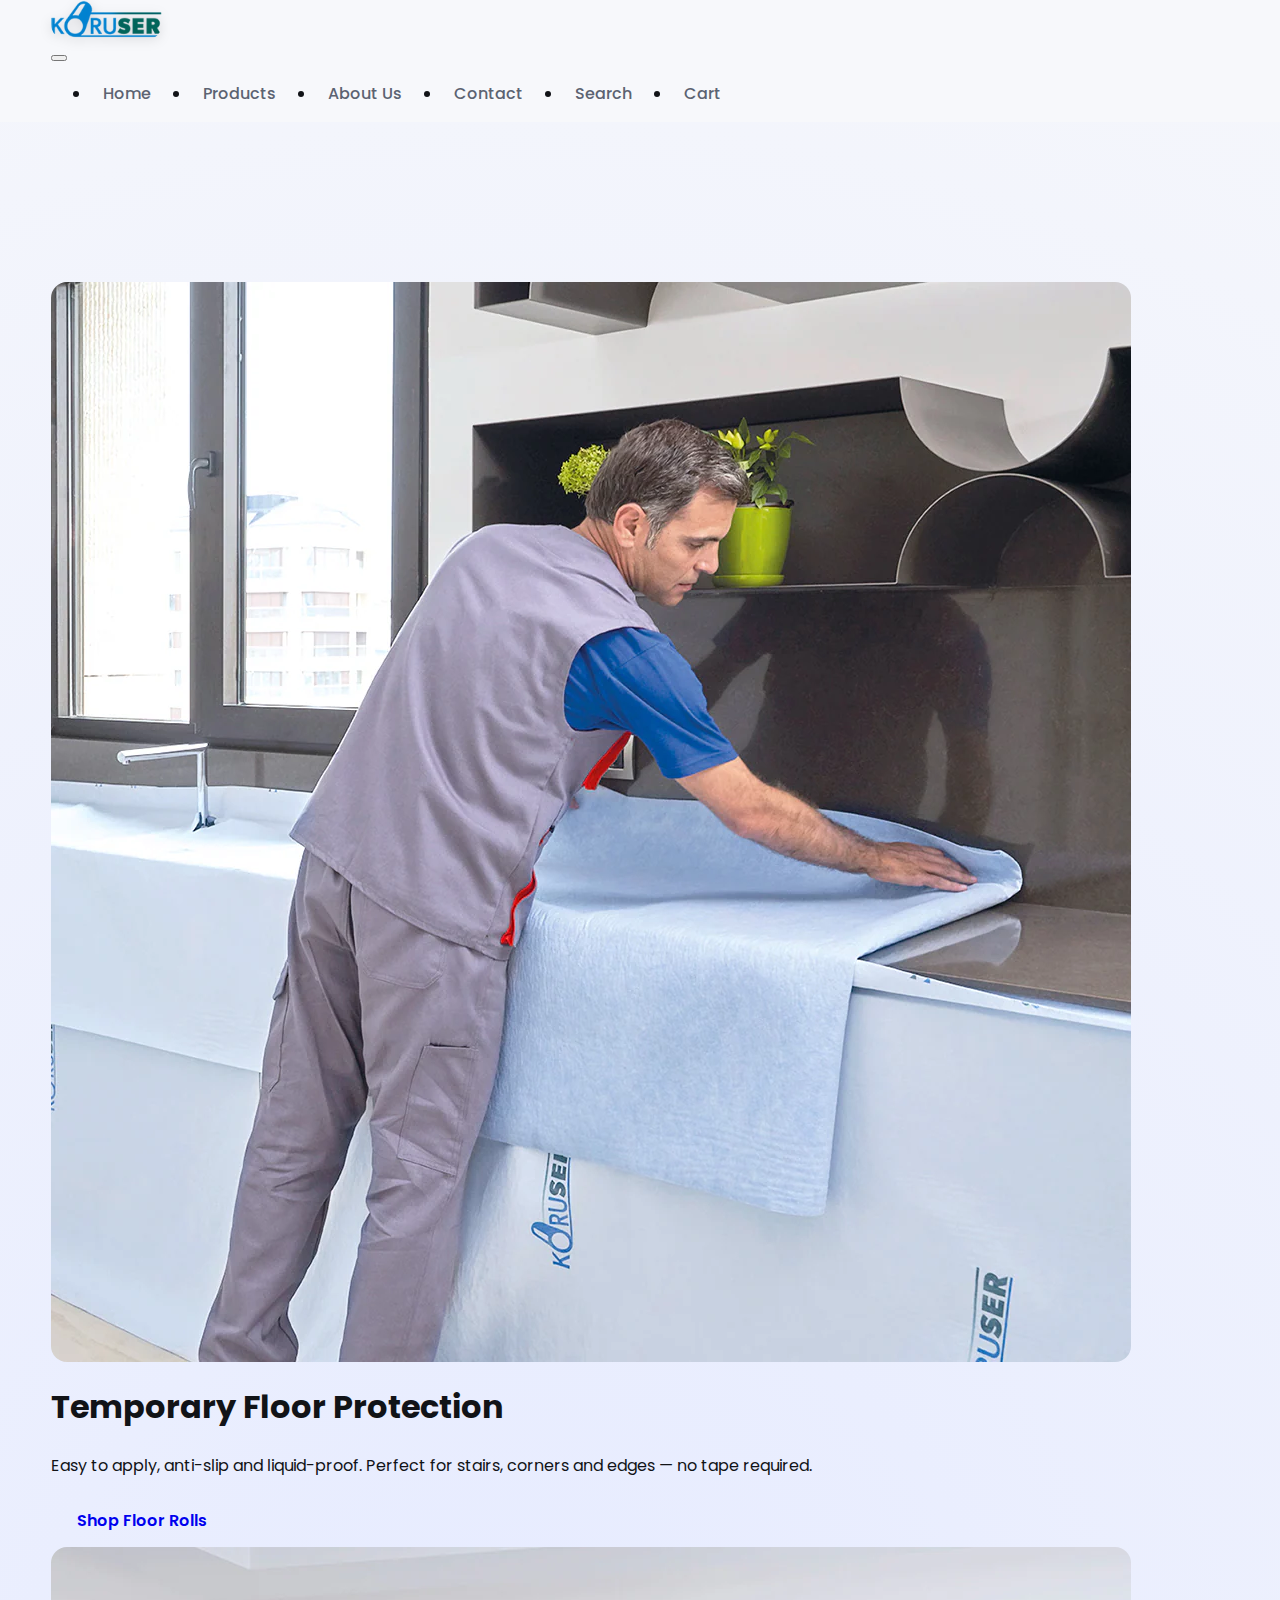
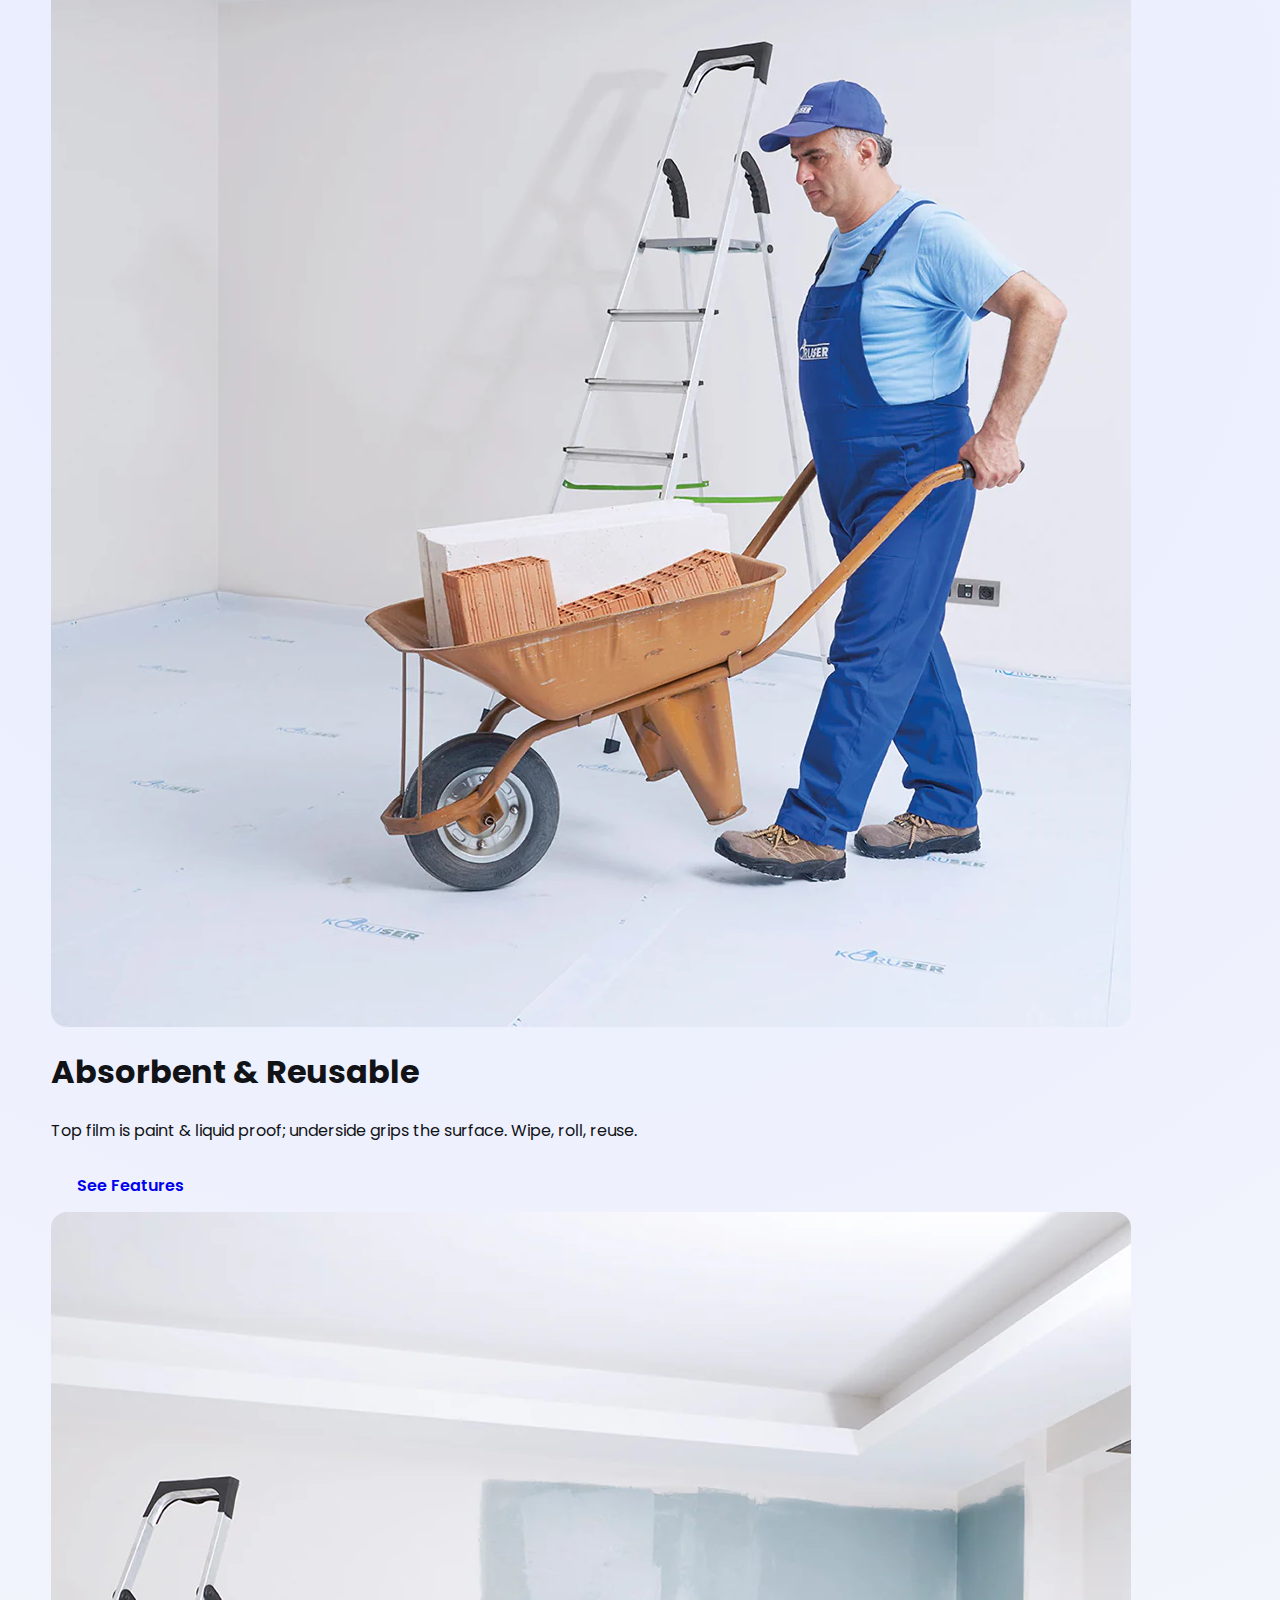
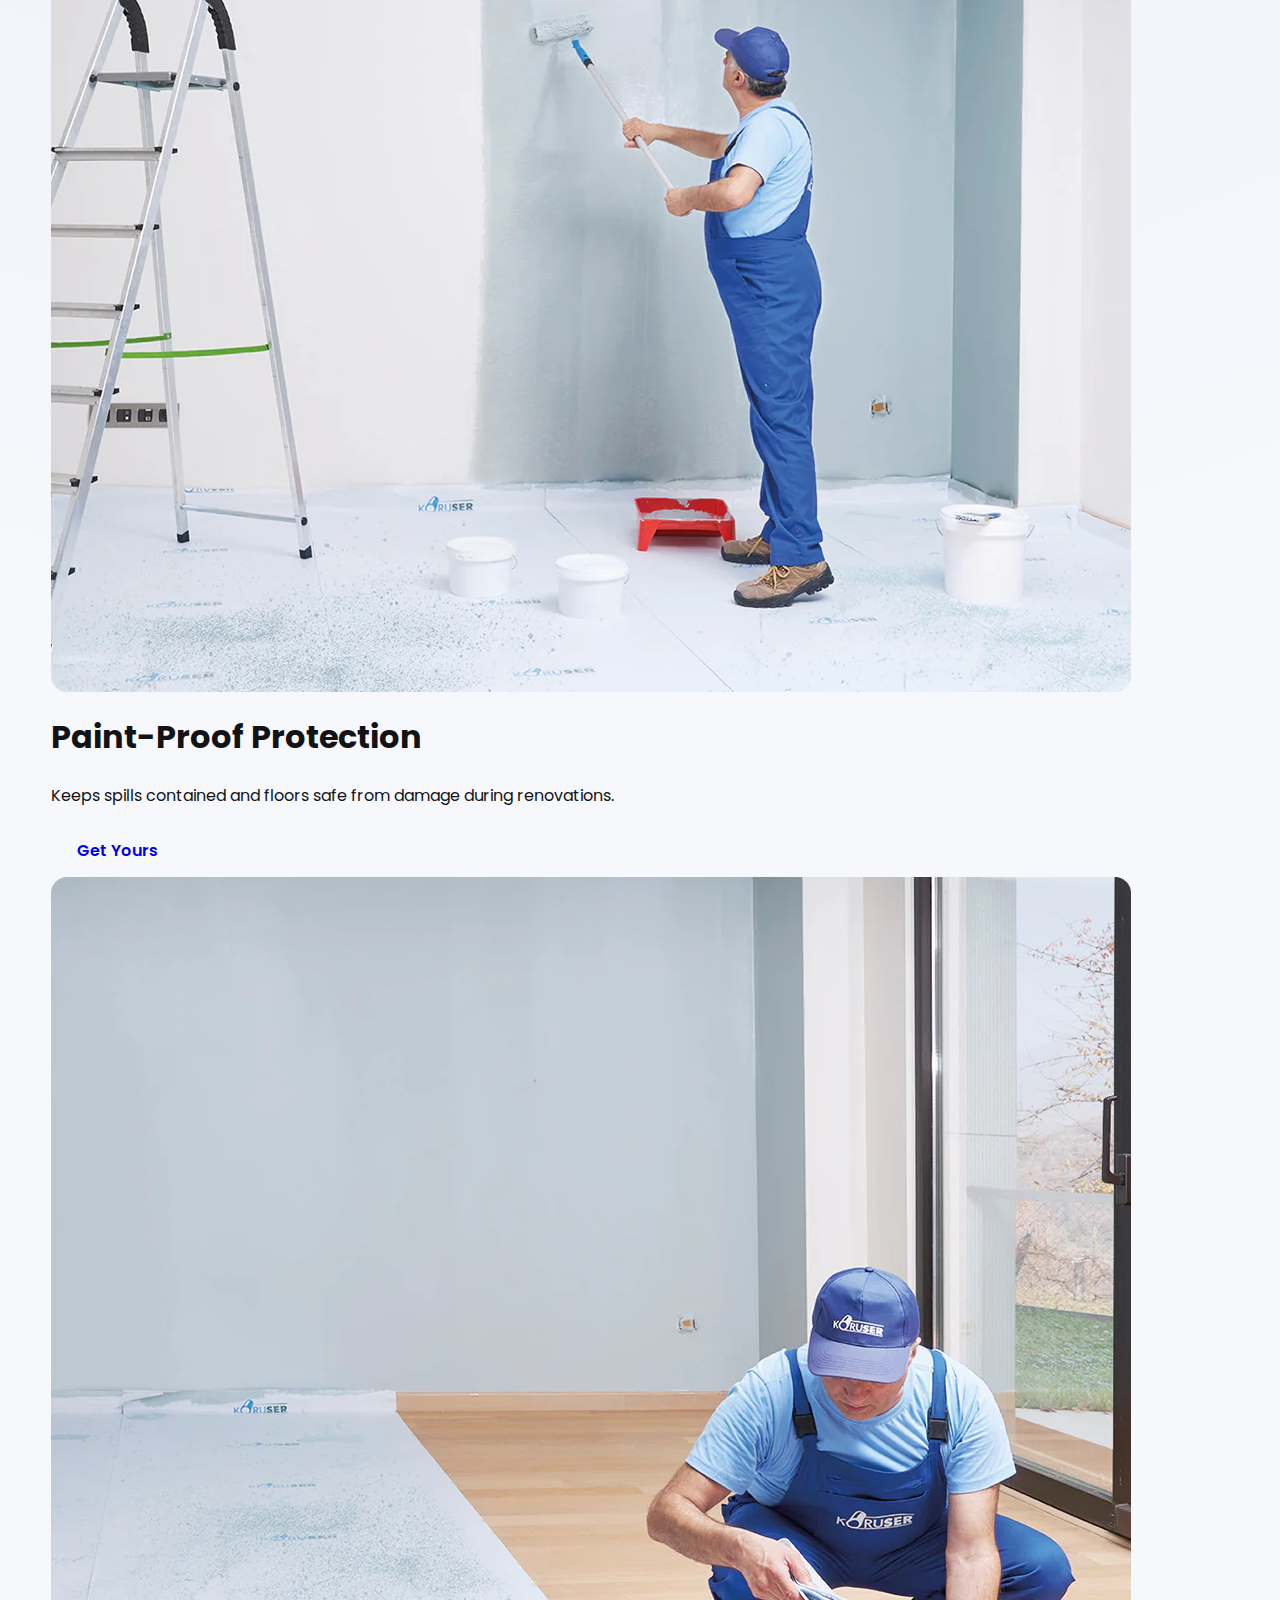
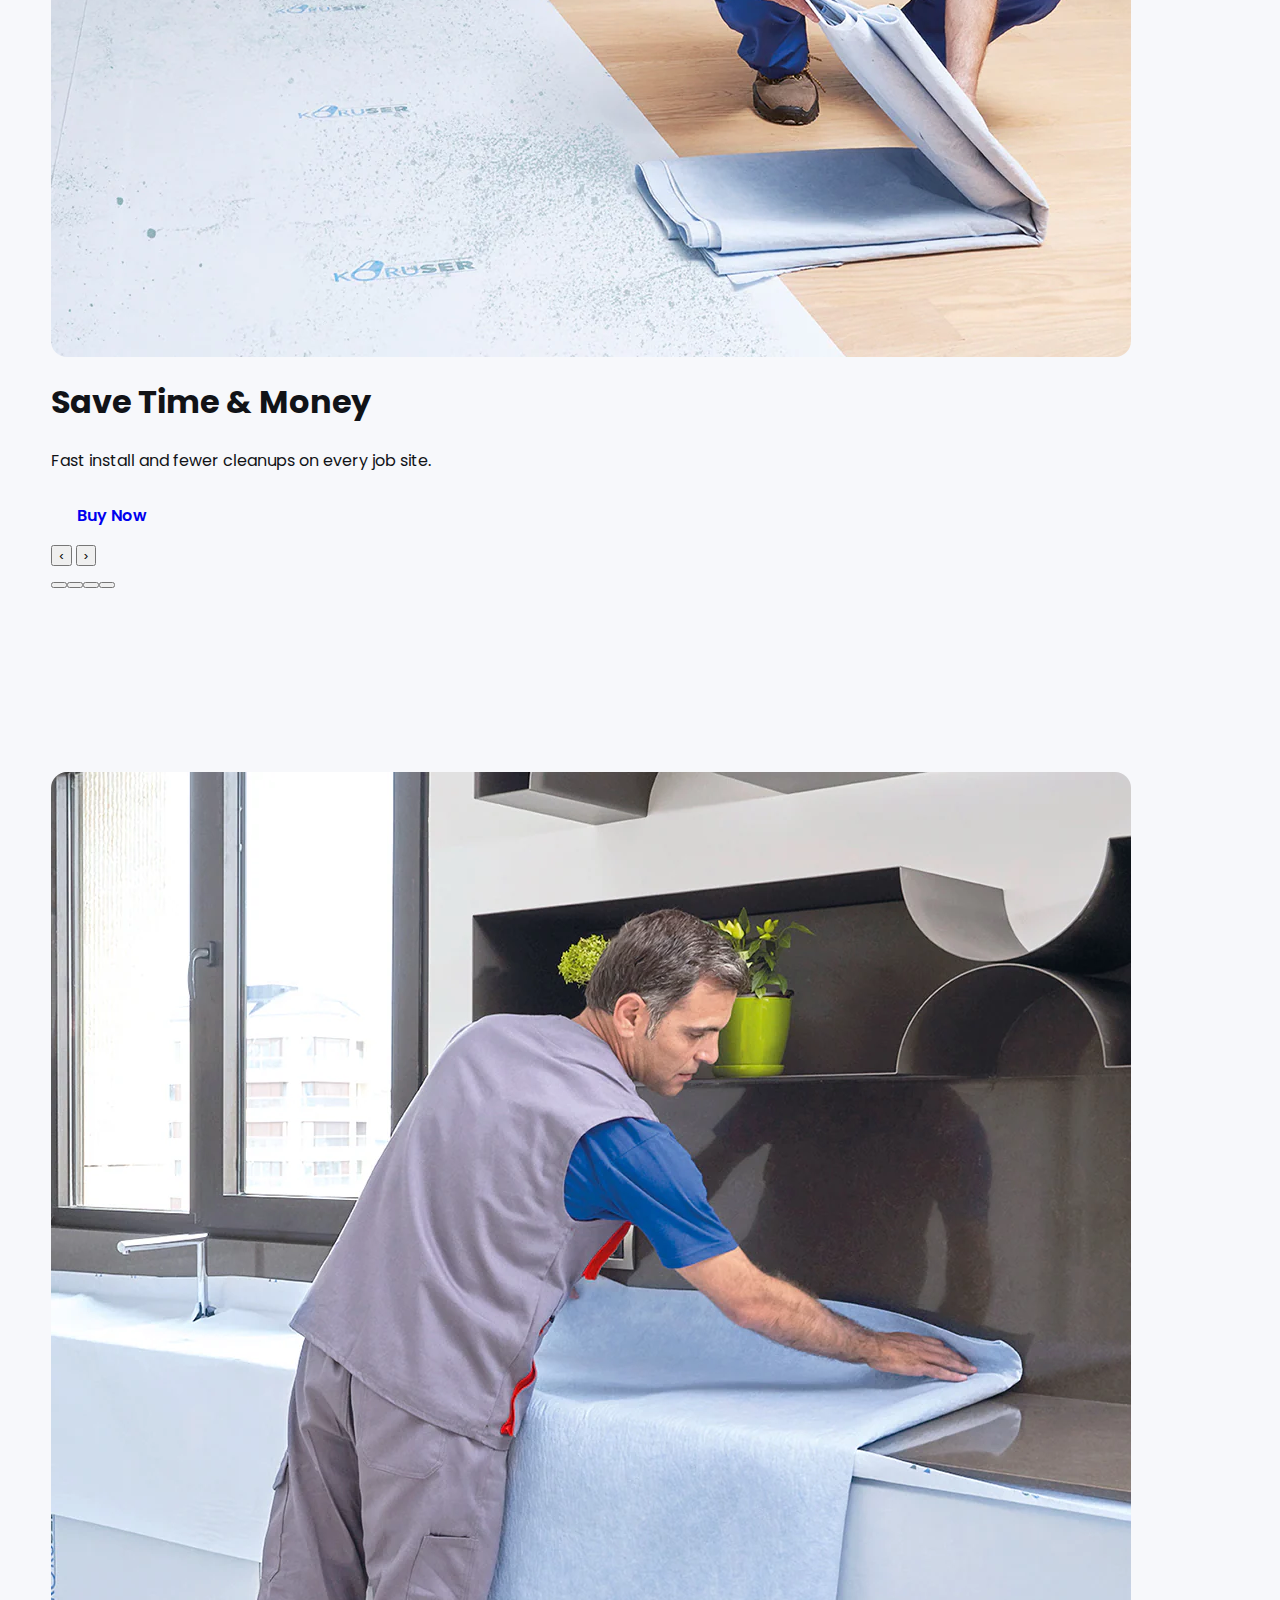
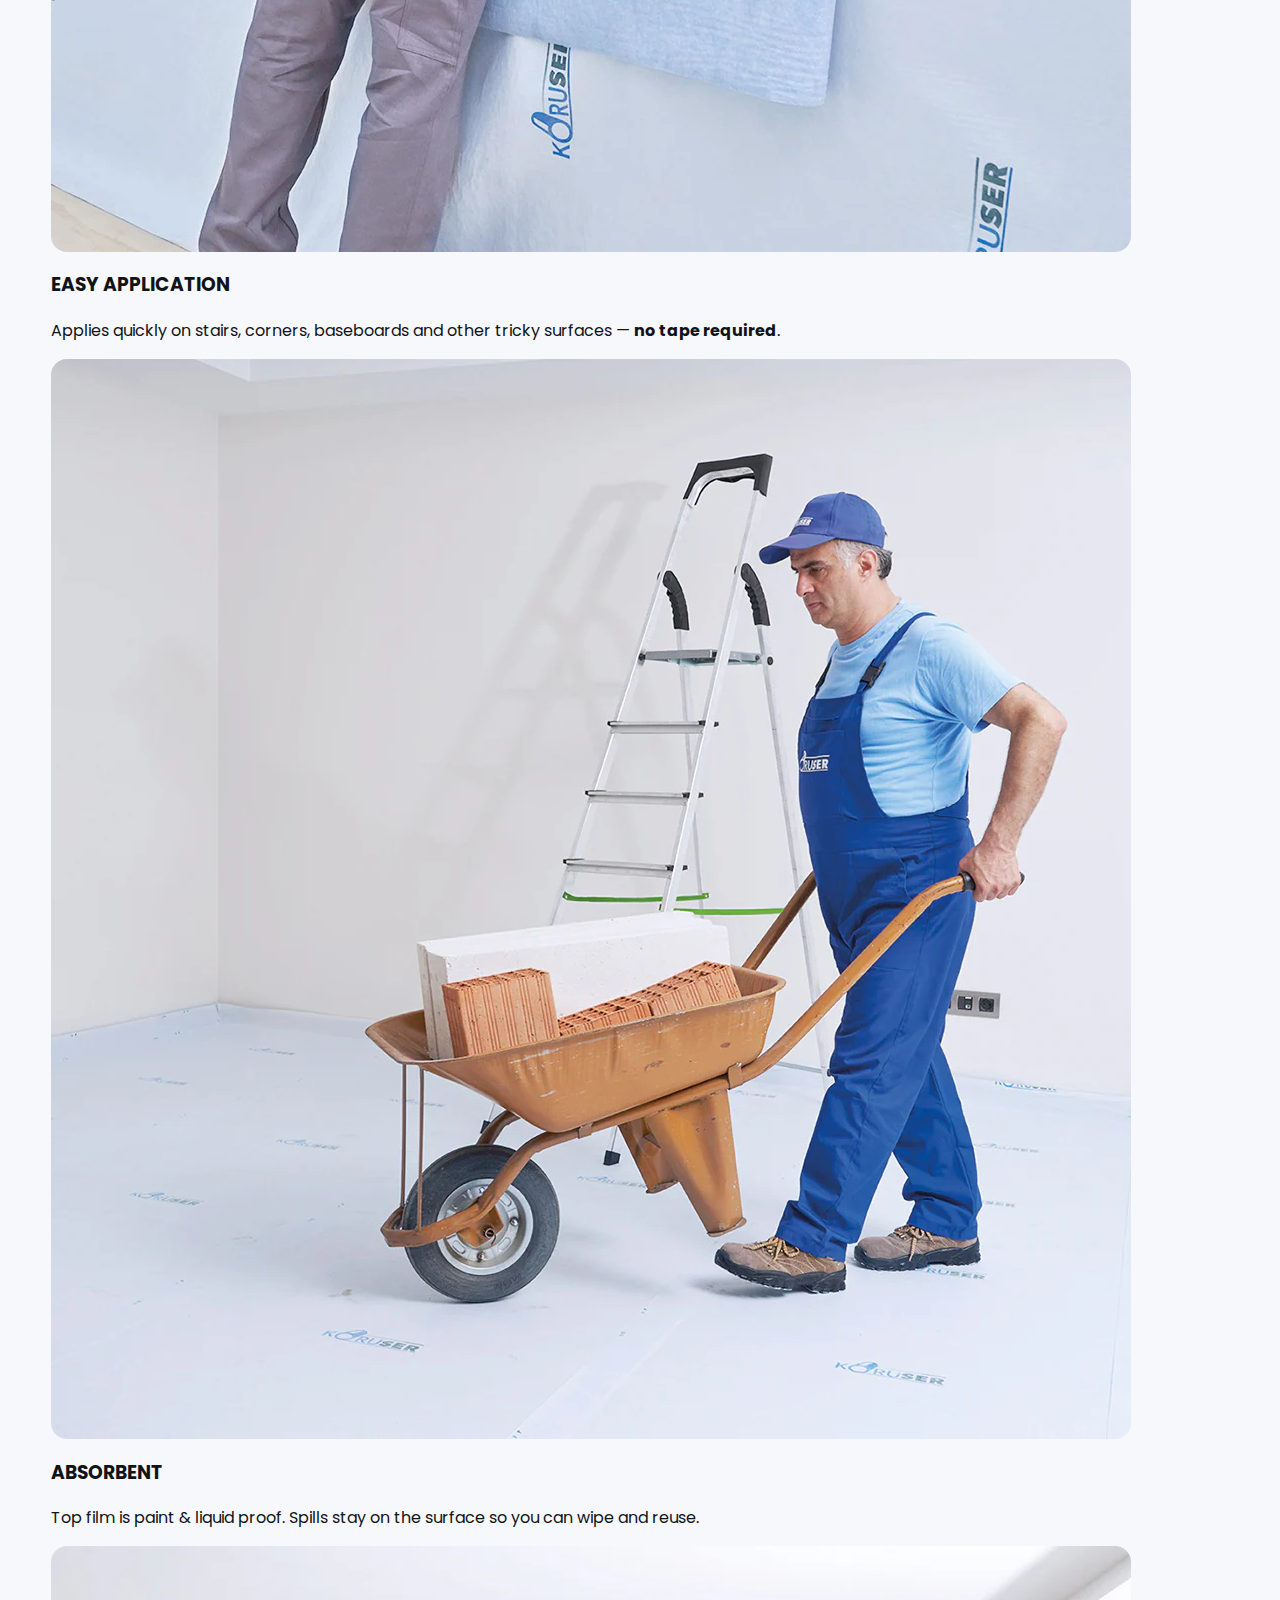
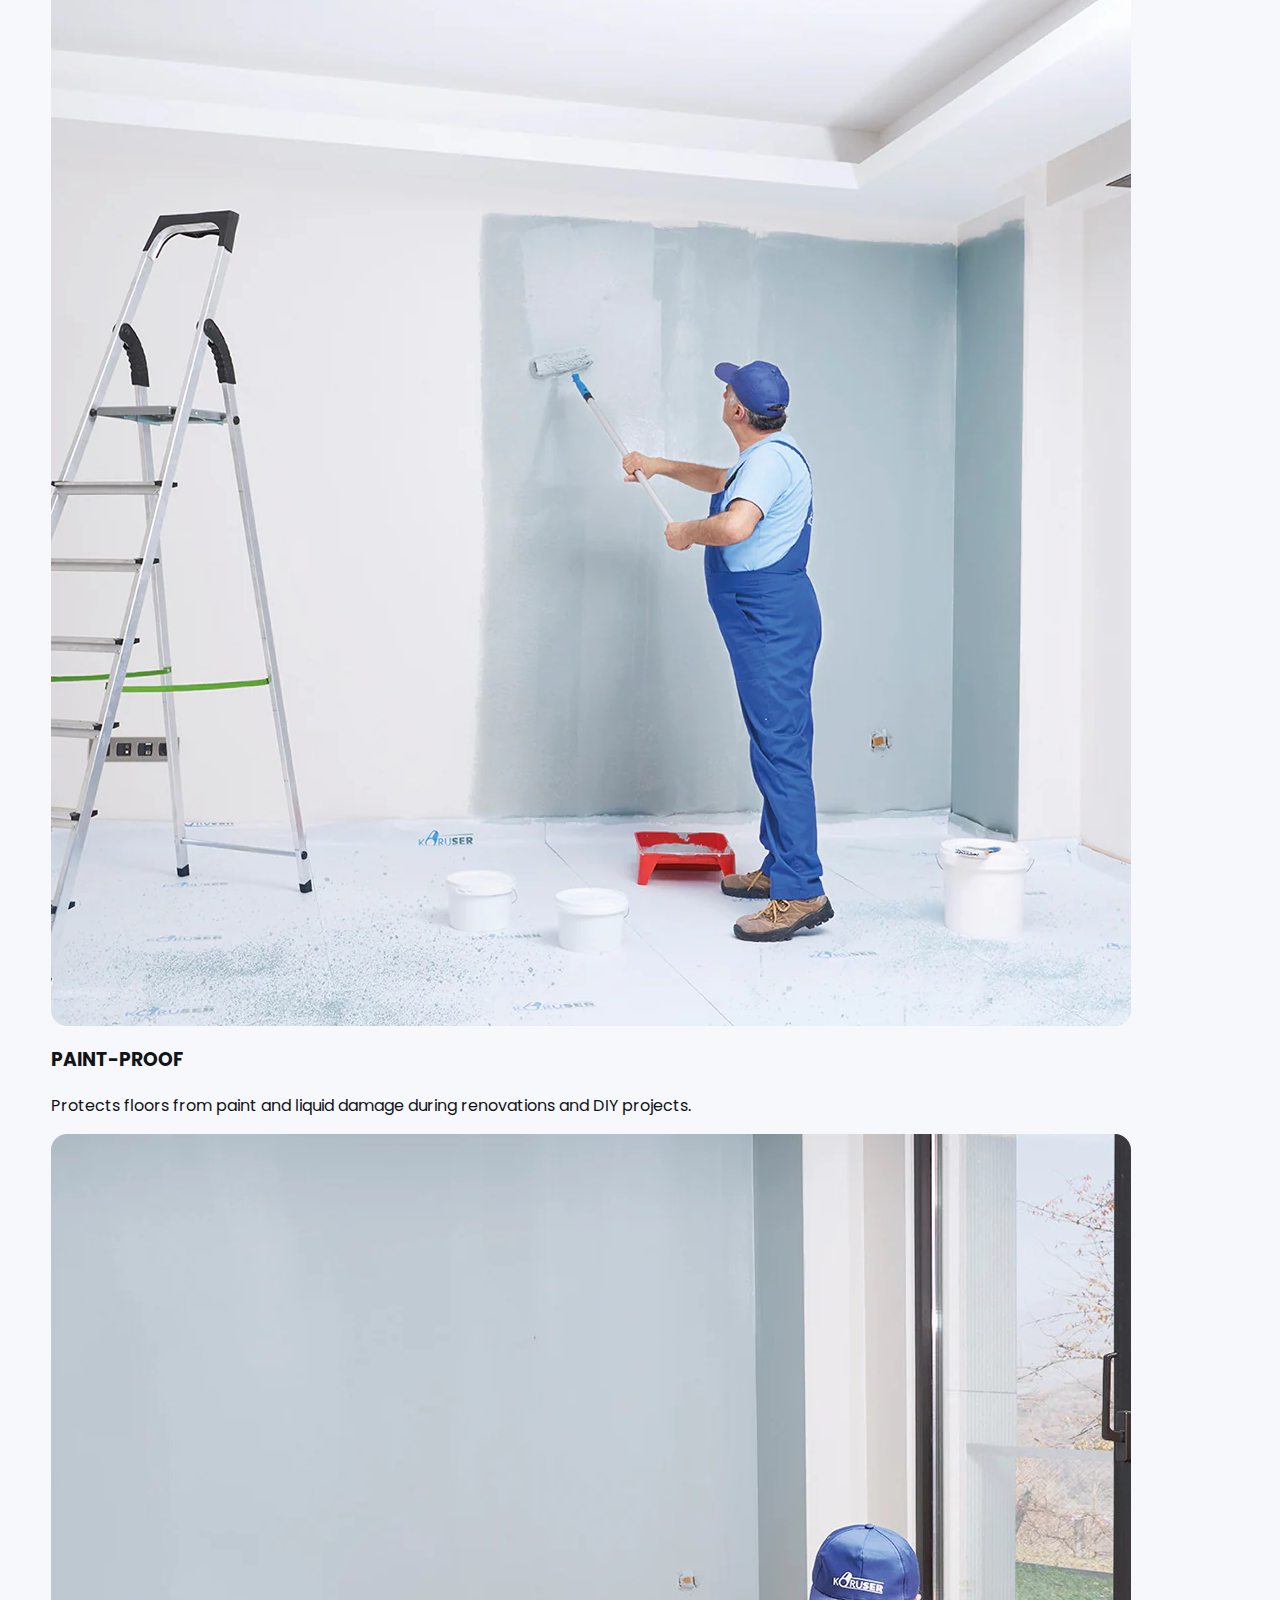
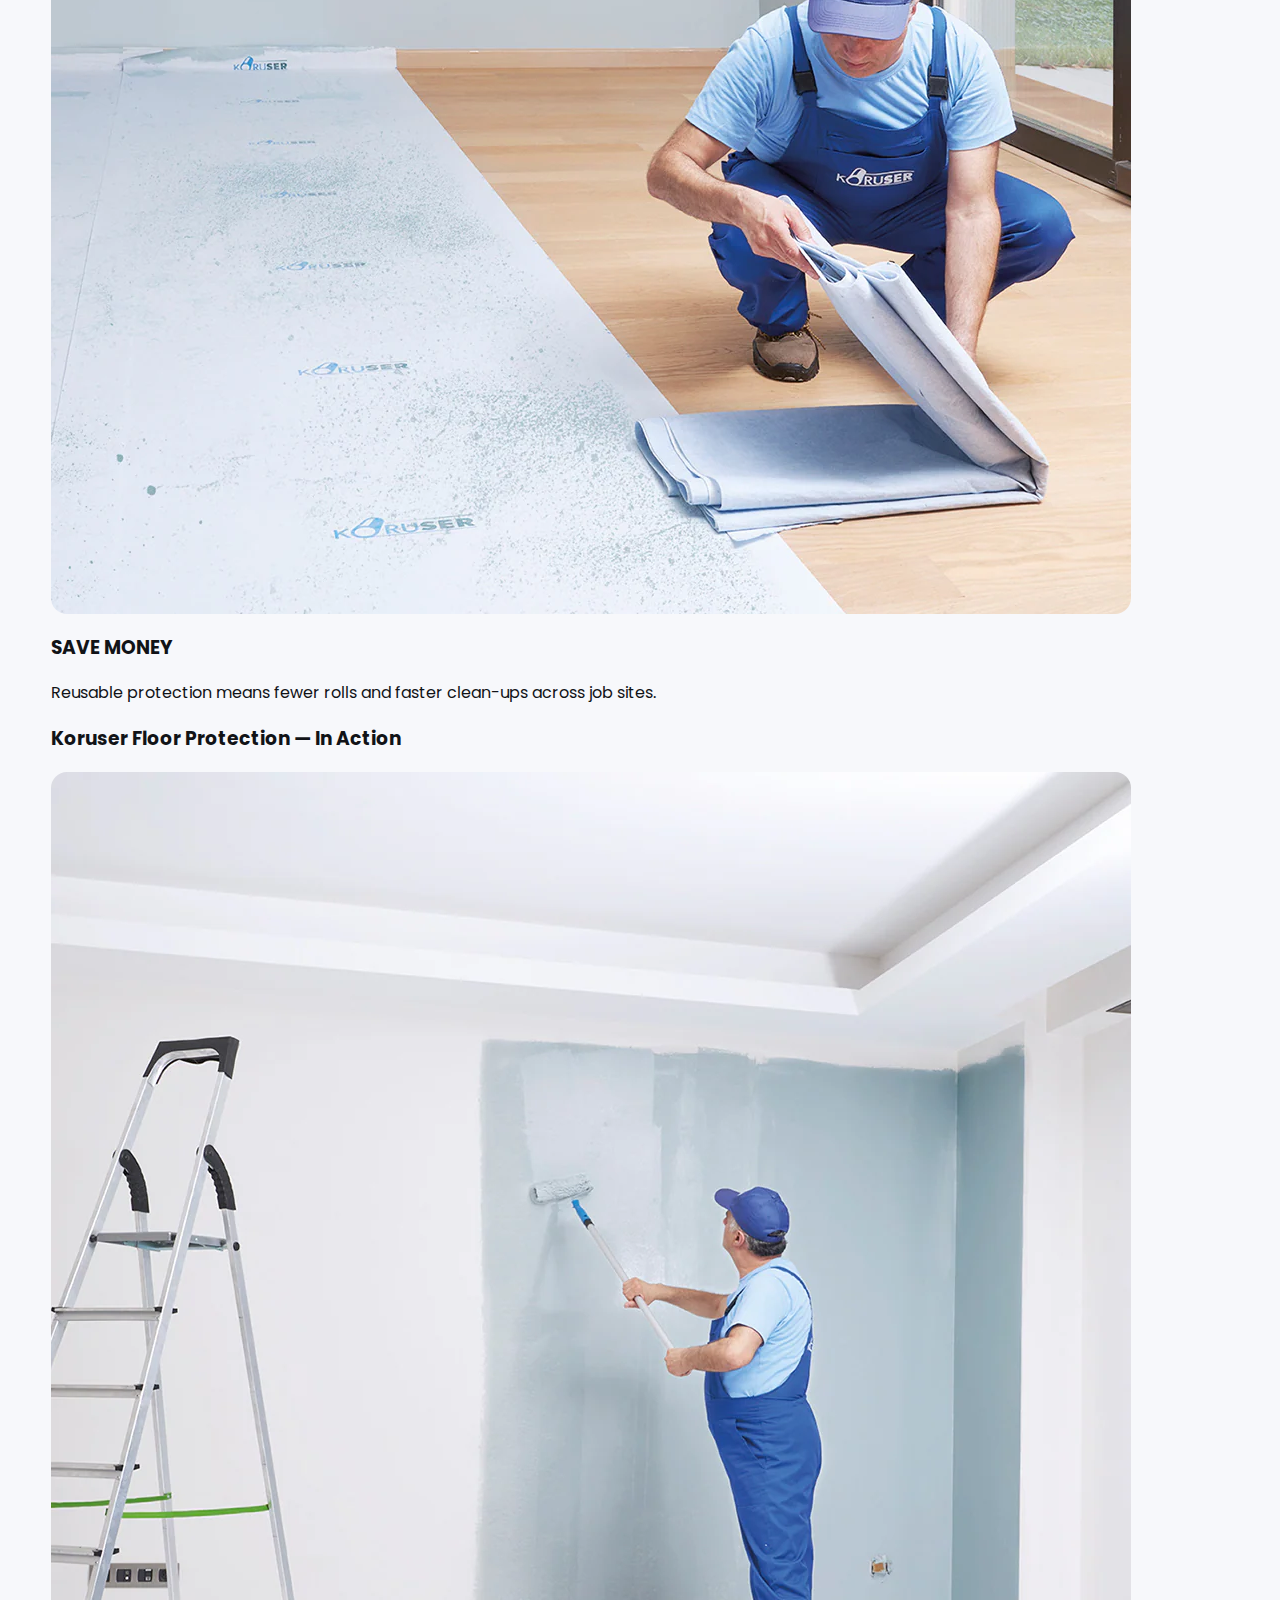
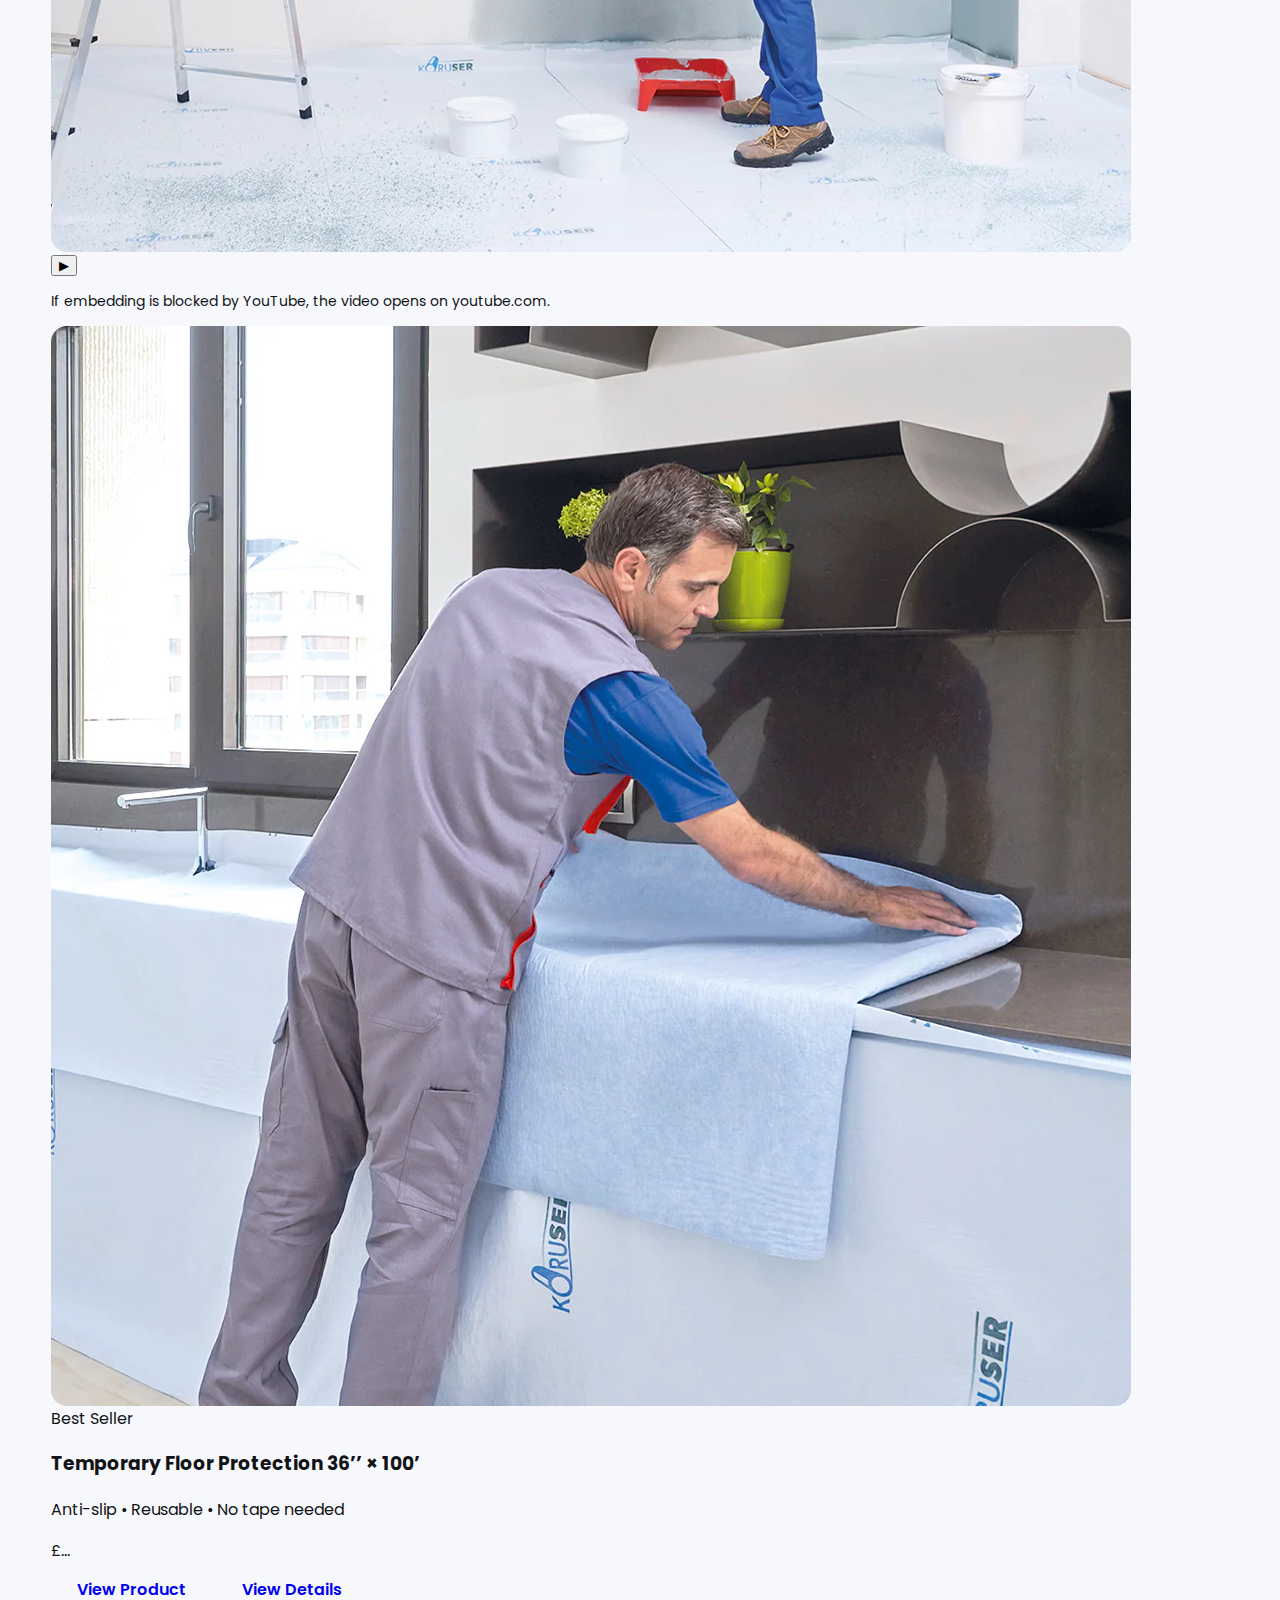
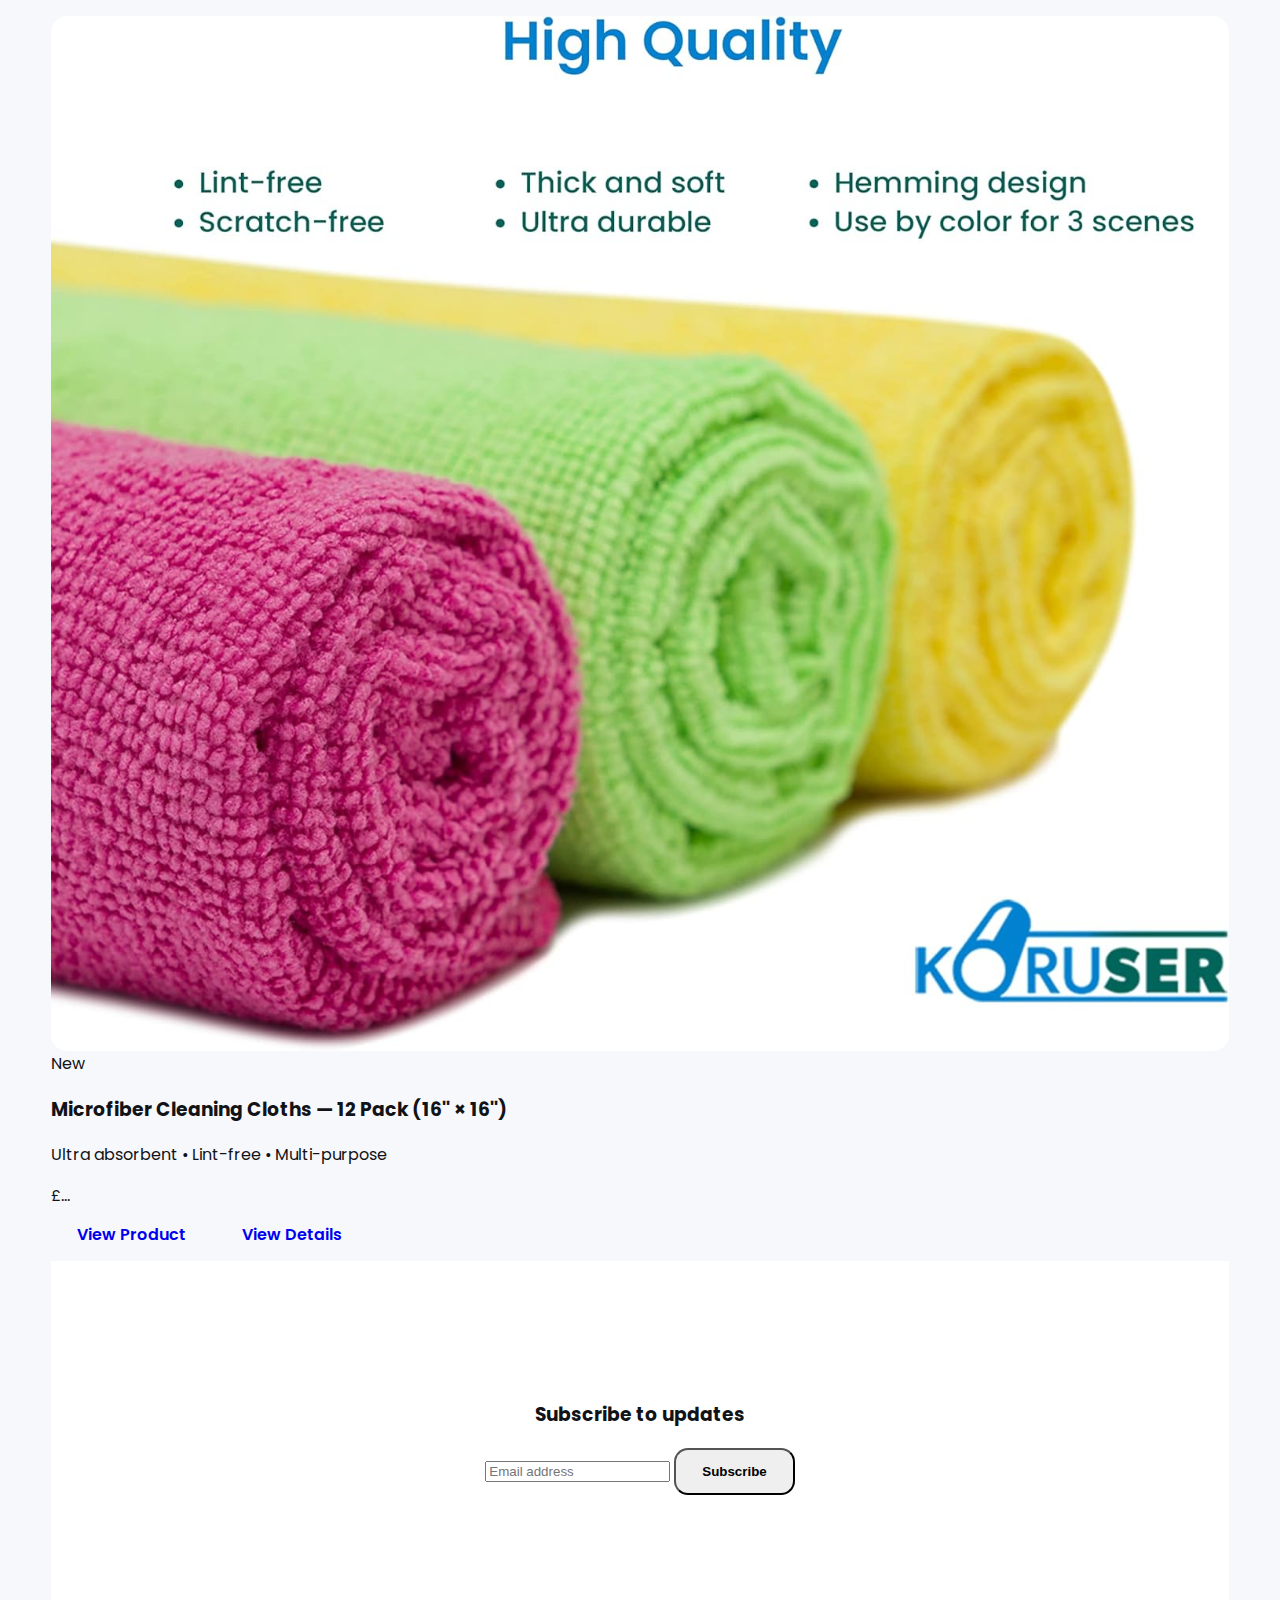
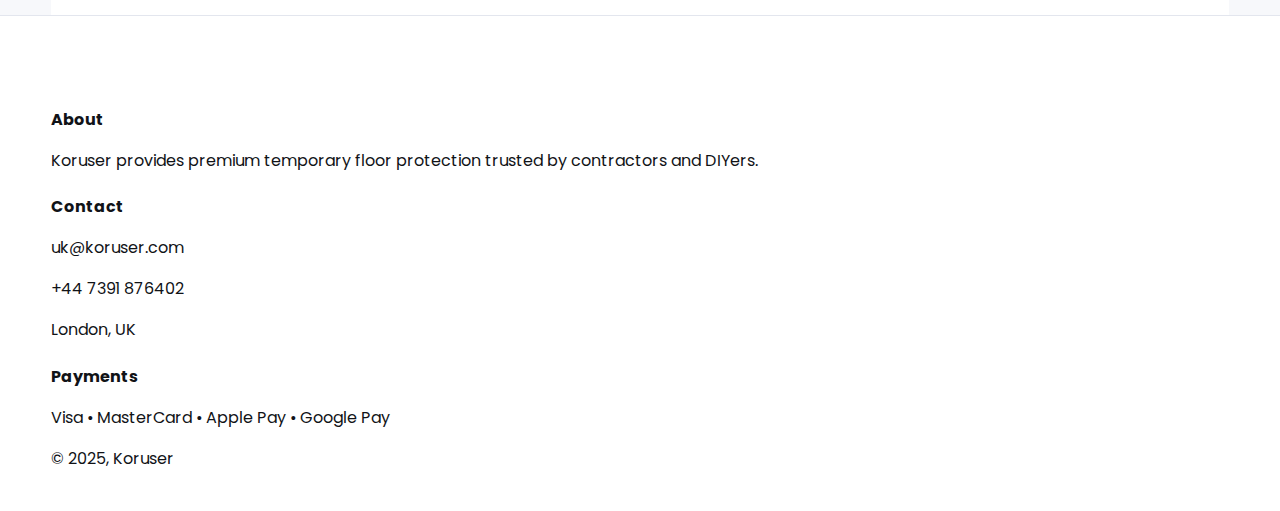
<file: index.html>
<!doctype html>
<html lang="en">
<head>
  <meta charset="utf-8" />
  <meta name="viewport" content="width=device-width,initial-scale=1" />
  <title>Koruser® — Temporary Floor Protection</title>
  <link rel="preconnect" href="https://fonts.googleapis.com" />
  <link rel="preconnect" href="https://fonts.gstatic.com" crossorigin />
  <link href="https://fonts.googleapis.com/css2?family=Poppins:wght@400;500;600;700&display=swap" rel="stylesheet" />
  <link rel="stylesheet" href="styles.css" />
</head>
<body>

  <!-- Header -->
  <header class="site-header">
    <div class="container header__bar">
      <a class="brand" href="index.html">
        <img src="logo.avif" alt="Koruser" />
      </a>

      <button class="nav__btn" id="navBtn" aria-label="Toggle menu" aria-expanded="false">
        <span></span>
      </button>

      <nav class="nav" id="nav">
        <ul>
          <li><a href="index.html">Home</a></li>
          <li><a href="products.html">Products</a></li>
          <li><a href="about.html">About Us</a></li>
          <li><a href="contact.html">Contact</a></li>
          <li><a href="search.html">Search</a></li>
          <li><a href="cart.html">Cart</a></li>
        </ul>
      </nav>
  </header>

  <section class="hero">
    <div class="container">
      <div class="slider" id="slider" aria-roledescription="carousel">
        <div class="slides">
          <article class="slide is-active" data-idx="0">
            <img src="easyapplication.jpg" alt="Contractor using Koruser with a wheelbarrow on protected floors" />
            <div class="slide__copy">
              <h1>Temporary Floor Protection</h1>
              <p>Easy to apply, anti-slip and liquid-proof. Perfect for stairs, corners and edges — no tape required.</p>
              <div class="cta"><a class="btn" href="floor-protection.html">Shop Floor Rolls</a></div>
            </div>
          </article>

          <article class="slide" data-idx="1">
            <img src="absorbent.jpg" alt="Lining countertops with absorbent Koruser sheet" />
            <div class="slide__copy">
              <h1>Absorbent & Reusable</h1>
              <p>Top film is paint & liquid proof; underside grips the surface. Wipe, roll, reuse.</p>
              <div class="cta"><a class="btn" href="#features">See Features</a></div>
            </div>
          </article>

          <article class="slide" data-idx="2">
            <img src="paintproof.jpg" alt="Painter rolling walls while floor is protected with Koruser" />
            <div class="slide__copy">
              <h1>Paint-Proof Protection</h1>
              <p>Keeps spills contained and floors safe from damage during renovations.</p>
              <div class="cta"><a class="btn" href="floor-protection.html">Get Yours</a></div>
            </div>
          </article>

          <article class="slide" data-idx="3">
            <img src="savemoney.jpg" alt="Applying Koruser to hardwood floor to save time and money" />
            <div class="slide__copy">
              <h1>Save Time & Money</h1>
              <p>Fast install and fewer cleanups on every job site.</p>
              <div class="cta"><a class="btn" href="floor-protection.html">Buy Now</a></div>
            </div>
          </article>
        </div>

        <button class="slider__nav prev" id="prev" aria-label="Previous slide">‹</button>
        <button class="slider__nav next" id="next" aria-label="Next slide">›</button>
        <div class="dots" id="dots" aria-label="Slide pagination"></div>
      </div>
    </div>
  </section>

  <!-- Feature Blocks -->
  <section id="features" class="container features">
    <article class="feature">
      <img src="easyapplication.jpg" alt="Easy application over floors" />
      <div>
        <h3>EASY APPLICATION</h3>
        <p>Applies quickly on stairs, corners, baseboards and other tricky surfaces — <strong>no tape required</strong>.</p>
      </div>
    </article>

    <article class="feature">
      <img src="absorbent.jpg" alt="Absorbent Koruser on surfaces" />
      <div>
        <h3>ABSORBENT</h3>
        <p>Top film is paint & liquid proof. Spills stay on the surface so you can wipe and reuse.</p>
      </div>
    </article>

    <article class="feature">
      <img src="paintproof.jpg" alt="Paint proof floor protection" />
      <div>
        <h3>PAINT-PROOF</h3>
        <p>Protects floors from paint and liquid damage during renovations and DIY projects.</p>
      </div>
    </article>

    <article class="feature">
      <img src="savemoney.jpg" alt="Save time and money with Koruser" />
      <div>
        <h3>SAVE MONEY</h3>
        <p>Reusable protection means fewer rolls and faster clean-ups across job sites.</p>
      </div>
    </article>
  </section>

  <!-- YouTube (safe card that opens in new tab to avoid embed restrictions) -->
  <section class="container yt">
    <h3>Koruser Floor Protection — In Action</h3>
    <div class="yt__wrap" role="img" aria-label="Koruser video">
      <img class="yt__thumb" src="paintproof.jpg" alt="Video thumbnail" />
      <div class="yt__overlay">
        <button id="ytOpen" class="play-btn" type="button" aria-label="Play on YouTube">▶</button>
      </div>
    </div>
    <p style="color:var(--muted);font-size:14px">If embedding is blocked by YouTube, the video opens on youtube.com.</p>
  </section>

  <!-- Product -->
 <section id="shop" class="container products">

  <!-- PRODUCT 1 – Floor Protection Roll -->
  <article class="product">
    <div class="product__media">
      <img src="easyapplication.jpg" alt="Koruser Temporary Floor Protection Roll 36x100" />
      <span class="product__badge">Best Seller</span>
    </div>

    <div class="product__body">
      <h3>Temporary Floor Protection 36’’ × 100’</h3>
      <p class="meta">Anti-slip • Reusable • No tape needed</p>
      <div class="price"><span>£...</span></div>
    </div>

    <div class="product__actions">
      <a
        class="btn"
        target="_blank"
        rel="noopener noreferrer"
        href="https://www.amazon.co.uk/Temporary-Floor-Protection-100-Heavy-Duty/dp/B07PG34ZBJ"
      >
        View Product
      </a>
      <a class="btn btn--ghost" href="products.html">View Details</a>
    </div>
  </article>

  <!-- PRODUCT 2 – Microfiber Cloth Set -->
  <article class="product">
    <div class="product__media">
      <img src="81Qr2PwCPbL._AC_SL1500_.jpg" alt="Microfiber Cleaning Cloths 12-Pack" />
      <span class="product__badge">New</span>
    </div>

    <div class="product__body">
      <h3>Microfiber Cleaning Cloths — 12 Pack (16'' × 16'')</h3>
      <p class="meta">Ultra absorbent • Lint-free • Multi-purpose</p>
      <div class="price"><span>£...</span></div>
    </div>

    <div class="product__actions">
      <a
        class="btn"
        target="_blank"
        rel="noopener noreferrer"
        href="https://www.amazon.co.uk/dp/B09X5HWQ48"
      >
        View Product
      </a>
      <a class="btn btn--ghost" href="products.html">View Details</a>
    </div>
  </article>

</section>


  <!-- Subscribe -->
  <section class="container subscribe">
    <h3>Subscribe to updates</h3>
    <form onsubmit="event.preventDefault(); alert('Thanks! You are subscribed.');">
      <input type="email" placeholder="Email address" required />
      <button class="btn" type="submit">Subscribe</button>
    </form>
  </section>


  <footer>
    <div class="container footer__grid">
      <div class="about">
        <h4>About</h4>
        <p>Koruser provides premium temporary floor protection trusted by contractors and DIYers.</p>
      </div>
      <div class="contact">
        <h4>Contact</h4>
        <p>uk@koruser.com</p>
        <p>+44 7391 876402</p>
        <p>London, UK</p>
      </div>
      <div class="payments">
        <h4>Payments</h4>
        <p>Visa • MasterCard • Apple Pay • Google Pay</p>
      </div>
      <div class="legal">© 2025, Koruser</div>
    </div>
  </footer>

  <script src="script.js"></script>
</body>
</html>
</file>
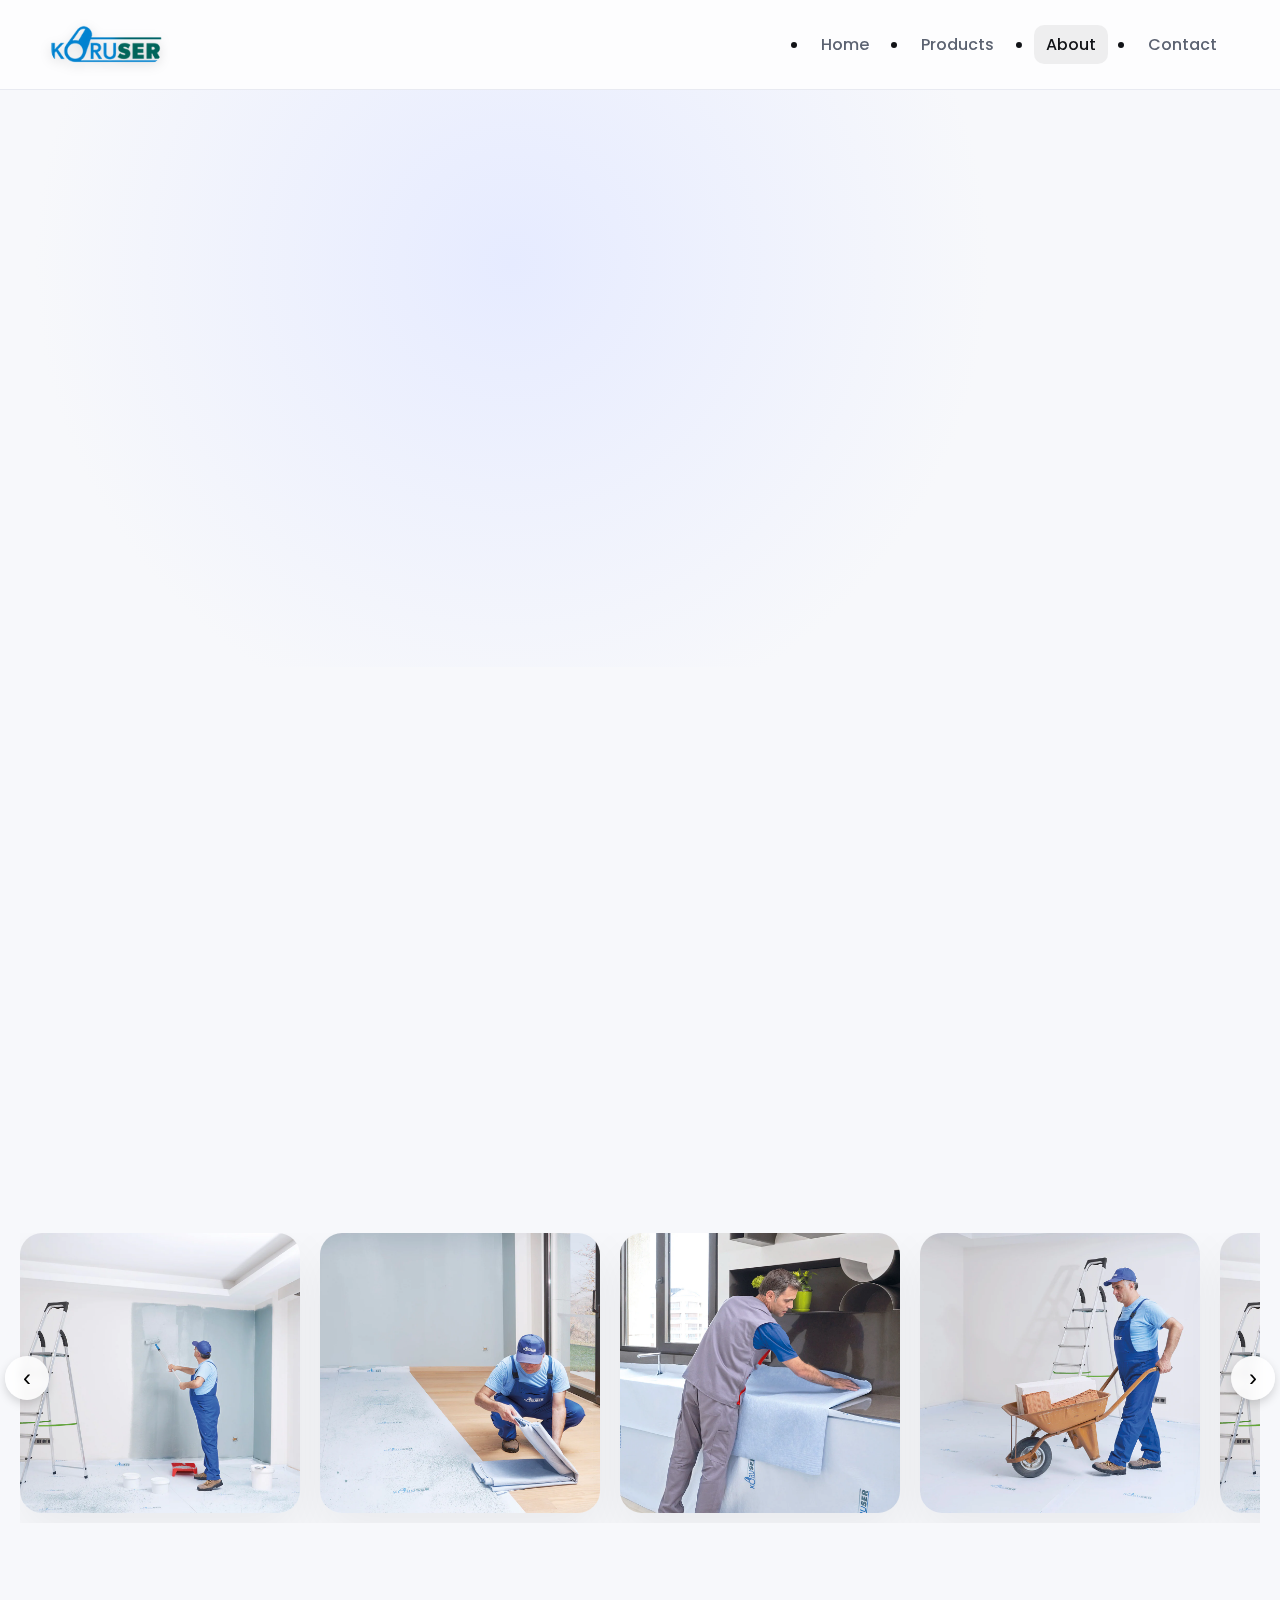
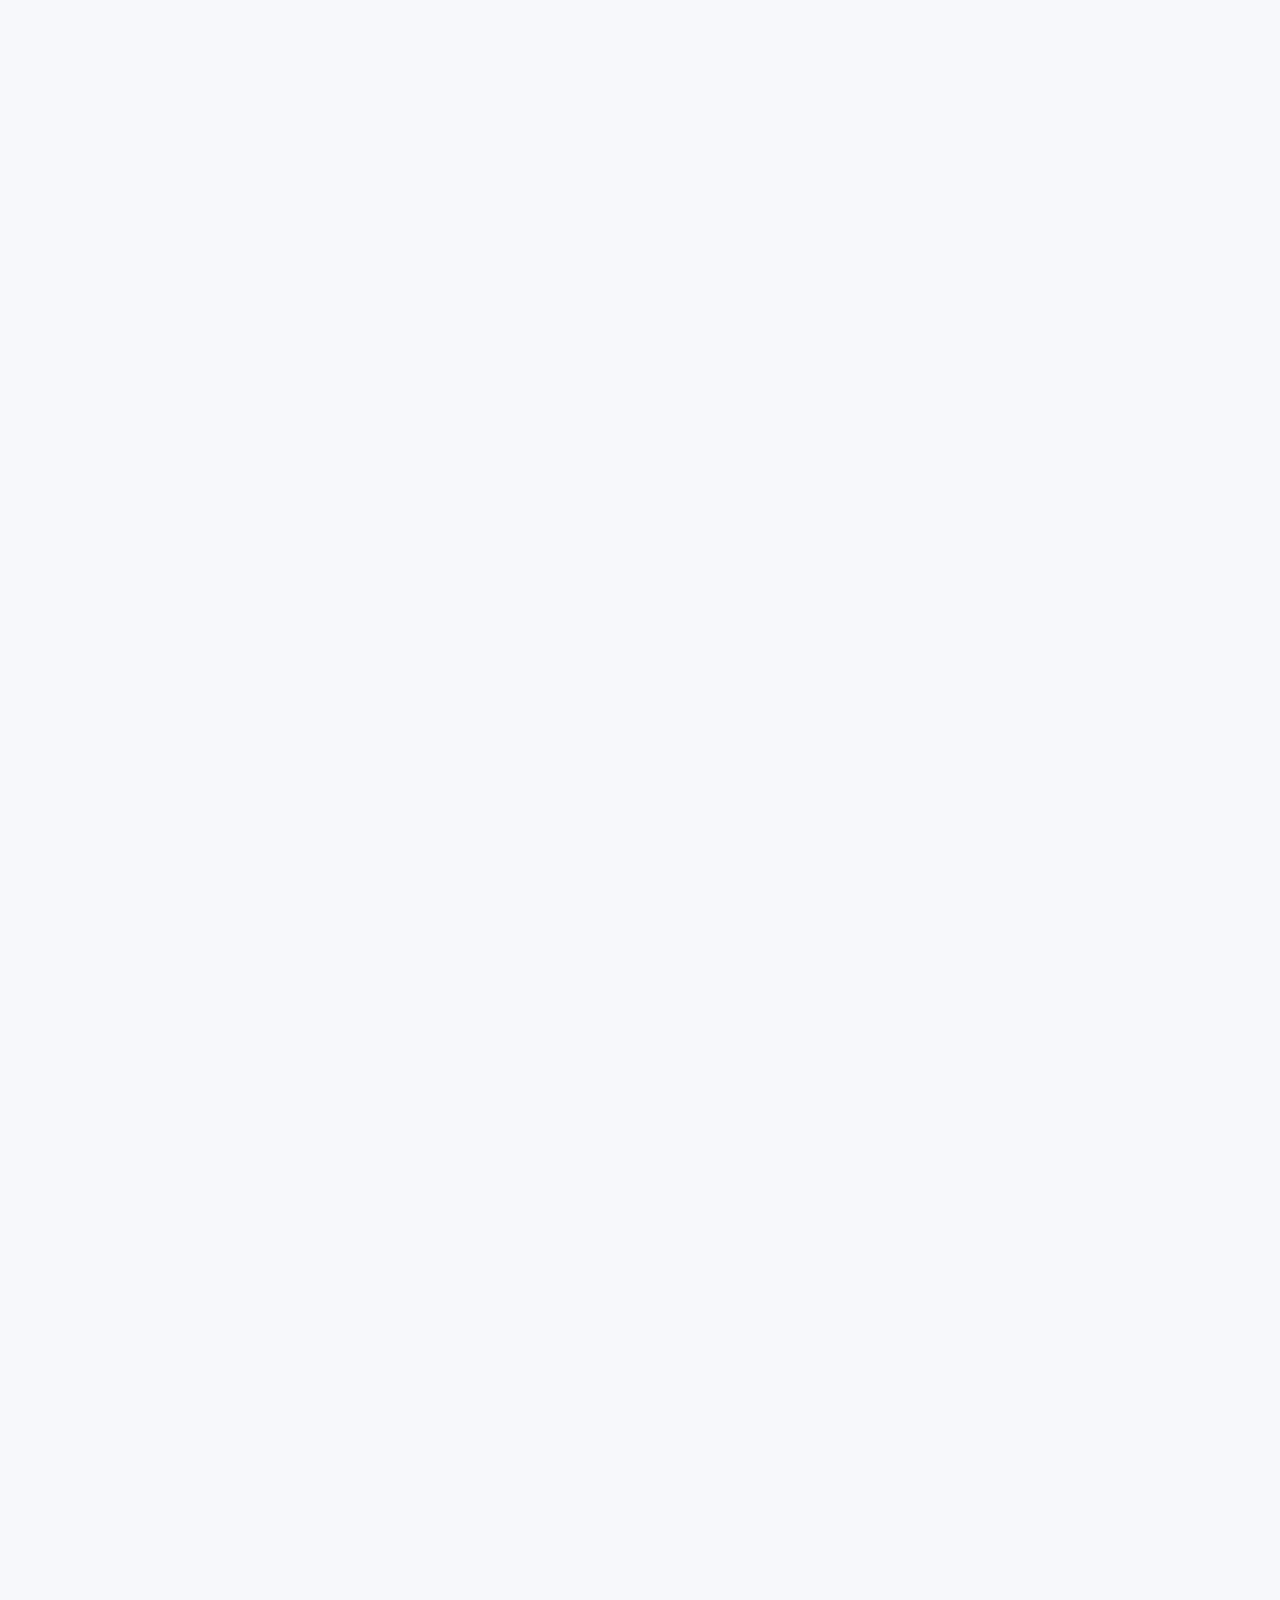
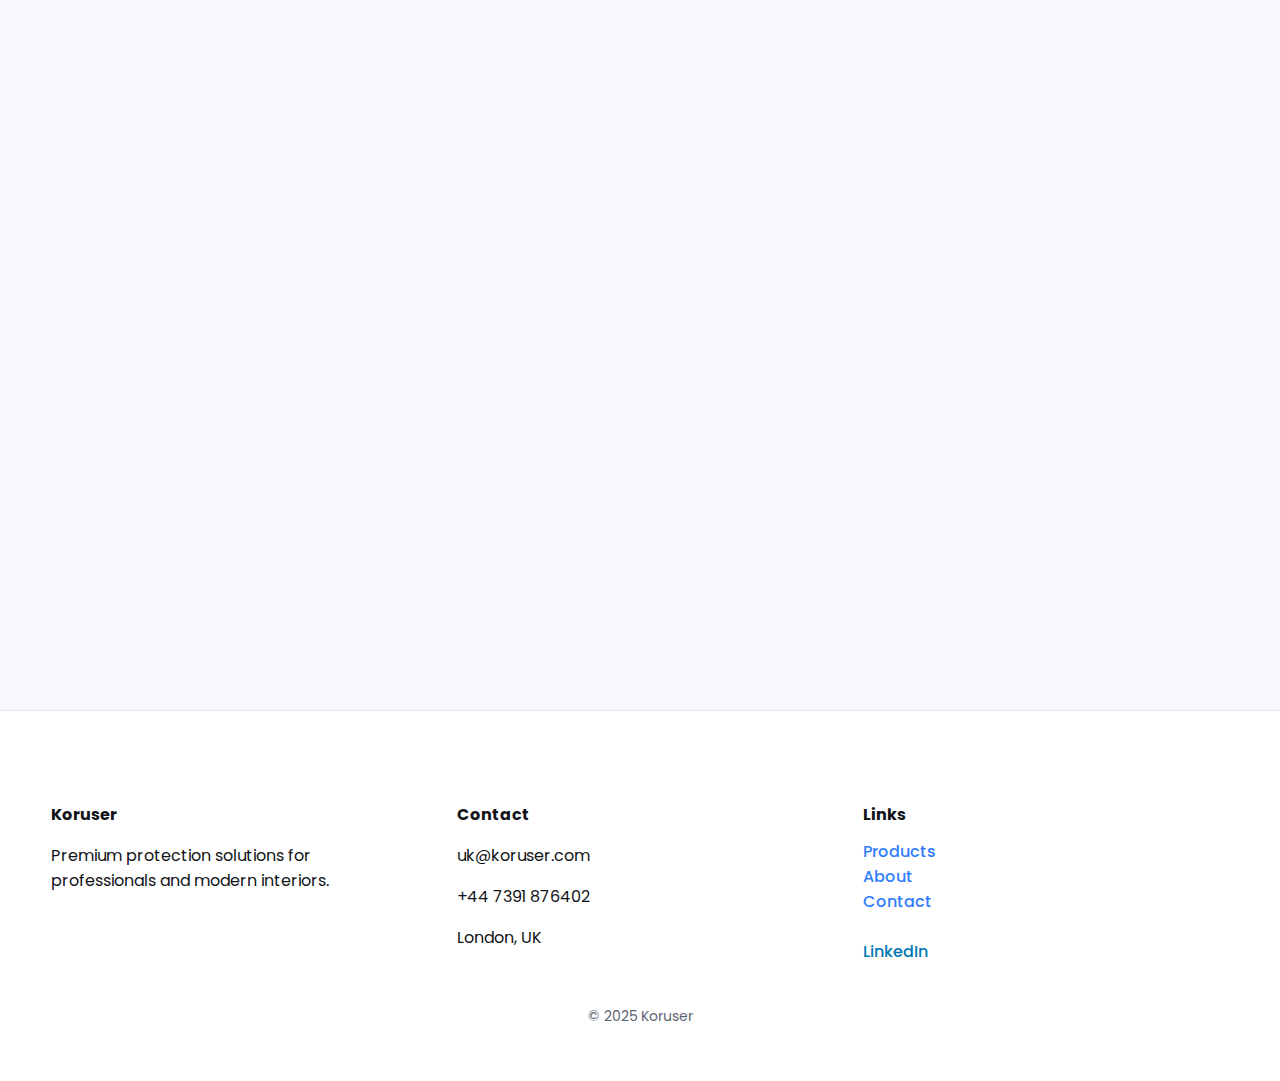
<file: about.html>
<!doctype html>
<html lang="en" data-theme="light">
<head>
  <meta charset="utf-8"/>
  <meta name="viewport" content="width=device-width, initial-scale=1"/>
  <title>About — Koruser</title>

  <link href="https://fonts.googleapis.com/css2?family=Poppins:wght@300;400;500;600;700&display=swap" rel="stylesheet"/>
  <link rel="stylesheet" href="styles.css"/>
</head>

<body>

<!-- HEADER -->
<header id="header" class="header">
  <div class="container header-inner">

    <a href="index.html" class="brand">
      <img src="logo.avif" alt="Koruser">
    </a>

    <button id="menuBtn" class="menu-btn"><span></span><span></span><span></span></button>

    <nav id="nav" class="nav">
      <ul>
        <li><a href="index.html">Home</a></li>
        <li><a href="products.html">Products</a></li>
        <li><a class="active" href="about.html">About</a></li>
        <li><a href="contact.html">Contact</a></li>
      </ul>
    </nav>

  </div>
</header>

<!-- FULLSCREEN MOBILE MENU -->
<div id="mobileMenu" class="mobile-menu">
  <ul>
    <li><a href="index.html">Home</a></li>
    <li><a href="products.html">Products</a></li>
    <li><a class="active" href="about.html">About</a></li>
    <li><a href="contact.html">Contact</a></li>
  </ul>
</div>


<!-- HERO -->
<section class="hero hero-about">
  <div class="hero-gradient"></div>

  <div class="container hero-inner animate">
    <h1 class="hero-title">Our Story</h1>
    <p class="hero-subtitle">
      Born from practical experience and elevated through thoughtful design —  
      Koruser creates protection materials that belong in modern environments.
    </p>
  </div>
</section>


<!-- FOUNDING STORY -->
<section class="editorial">
  <div class="container editorial-inner animate">

    <h2 class="editorial-title">Where craftsmanship meets innovation.</h2>

    <p class="editorial-body">
      Koruser began with a simple goal: to make surface protection better.  
      Not just stronger — but smarter, cleaner, more intuitive, and beautifully designed.
      Our materials are engineered to support professionals and homeowners with 
      reliable solutions that don’t disrupt the environment they're meant to protect.
    </p>

  </div>
</section>


<section class="image-slider-section">
  <div class="slider-wrapper">

    <button class="slider-btn left" id="sliderLeft">‹</button>

    <div class="image-slider" id="imageSlider">
      <img src="paintproof.jpg" alt="">
      <img src="savemoney.jpg" alt="">
      <img src="easyapplication.jpg" alt="">
      <img src="absorbent.jpg" alt="">
      <img src="paintproof.jpg" alt=""> <!-- extra to make it feel full -->
      <img src="easyapplication.jpg" alt="">
    </div>

    <button class="slider-btn right" id="sliderRight">›</button>

  </div>
</section>


<!-- VALUES SECTION -->
<section class="editorial">
  <div class="container editorial-inner animate">

    <h2 class="editorial-title">What we believe in.</h2>

    <p class="editorial-body">
      We believe that the best materials feel invisible —  
      they work reliably without drawing attention to themselves.  
      Our approach is minimal, purposeful, and technical.  
      Every product is tested for performance, refined for usability,  
      and considered through the lens of real-world application.
    </p>

  </div>
</section>


<!-- VALUES GRID -->
<section class="showcase">
  <div class="container animate">

    <div class="editorial-product">
      <img src="absorbent.jpg" alt="Durability">
      <div class="editorial-text">
        <h3>Performance First</h3>
        <p>
          From construction sites to interior renovations, our products are designed 
          to handle stress, impact, spills, and repeated use with ease.
        </p>
      </div>
    </div>

    <div class="editorial-product reverse">
  <img id="photo-cloths" src="81cg6At+gjL._AC_SL1500_.jpg" alt="product">
      <div class="editorial-text">
        <h3>Precision Meets Design</h3>
        <p>
          Surfaces should look flawless. Our materials protect without interfering, 
          maintaining the visual clarity and cleanliness of the space.
        </p>
      </div>
    </div>

    <div class="editorial-product">
      <img src="paintproof.jpg" alt="">
      <div class="editorial-text">
        <h3>Designed to Endure</h3>
        <p>
          Developed with engineers and real professionals, each product is built to 
          function consistently — job after job, project after project.
        </p>
      </div>
    </div>

  </div>
</section>


<!-- FOOTER -->
<footer>
  <div class="container footer-grid">

    <div>
      <h4>Koruser</h4>
      <p>Premium protection solutions for professionals and modern interiors.</p>
    </div>

    <div>
      <h4>Contact</h4>
      <p>uk@koruser.com</p>
      <p>+44 7391 876402</p>
      <p>London, UK</p>
    </div>

    <div>
      <h4>Links</h4>
      <a href="products.html">Products</a><br>
      <a href="about.html">About</a><br>
      <a href="contact.html">Contact</a><br><br>
      <a href="https://www.linkedin.com/company/koruseruk/?viewAsMember=true"
         class="linkedin" target="_blank">LinkedIn</a>
    </div>

  </div>

  <p class="footer-bottom">© 2025 Koruser</p>
</footer>

<!-- SECRET THEME HOTSPOT -->
<div id="themeHotspot"></div>

<script src="script.js"></script>

</body>
</html>
</file>
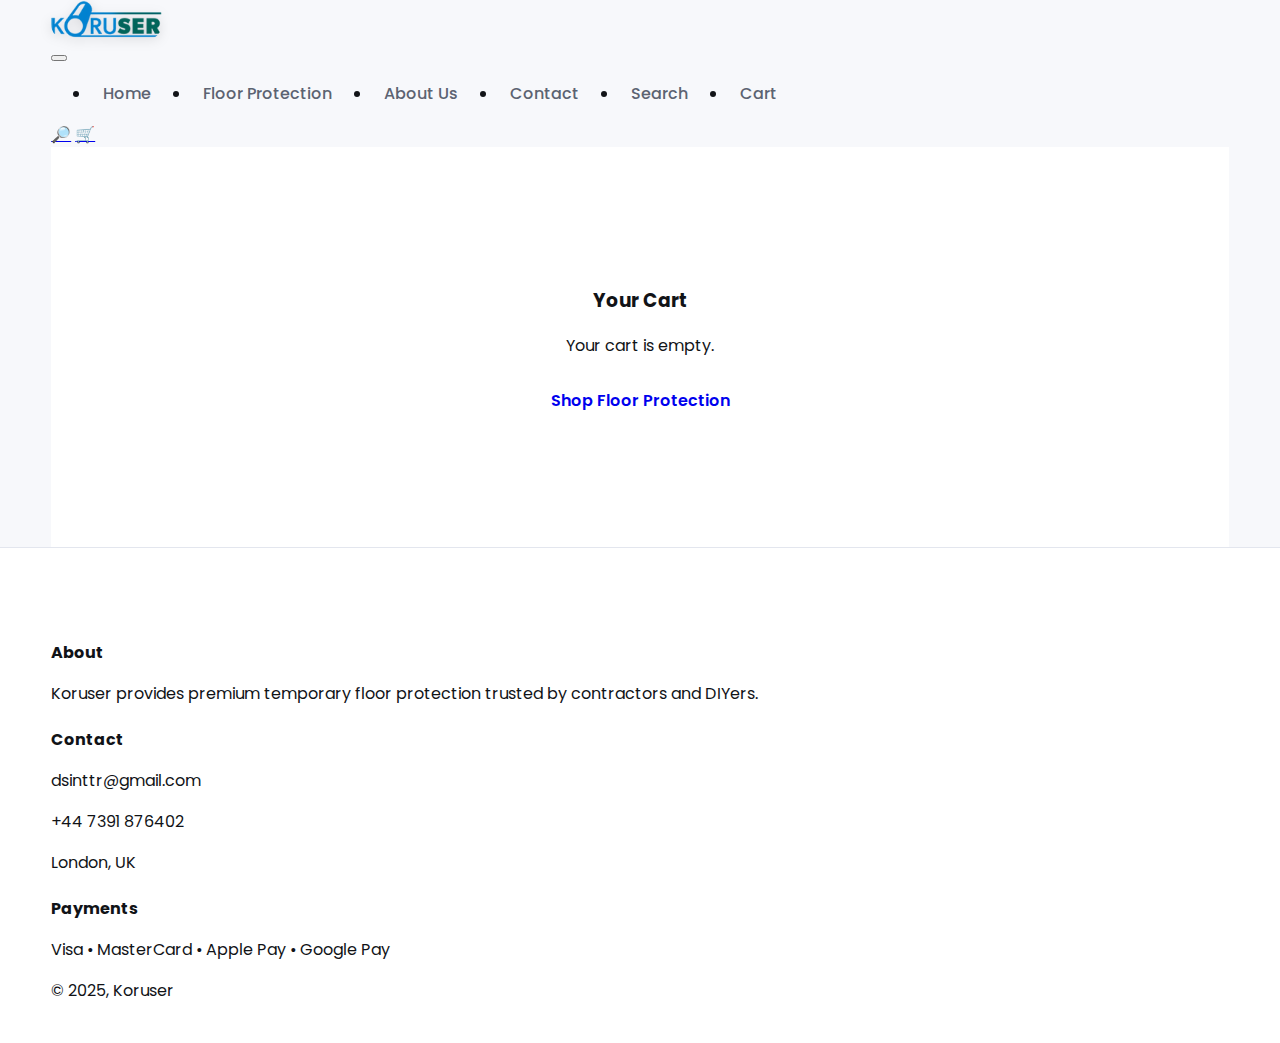
<file: cart.html>
<!doctype html>
<html lang="en">
<head>
  <meta charset="utf-8" />
  <meta name="viewport" content="width=device-width,initial-scale=1" />
  <title>Cart — Koruser</title>
  <link href="https://fonts.googleapis.com/css2?family=Poppins:wght@400;500;600;700&display=swap" rel="stylesheet" />
  <link rel="stylesheet" href="styles.css" />
</head>
<body>


  <!-- Header -->
  <header class="site-header">
    <div class="container header__bar">
      <a class="brand" href="index.html">
        <img src="logo.avif" alt="Koruser" />
      </a>

      <button class="nav__btn" id="navBtn" aria-label="Toggle menu" aria-expanded="false">
        <span></span>
      </button>

      <nav class="nav" id="nav">
        <ul>
          <li><a href="index.html">Home</a></li>
          <li><a href="floor-protection.html">Floor Protection</a></li>
          <li><a href="about.html">About Us</a></li>
          <li><a href="contact.html">Contact</a></li>
          <li><a href="search.html">Search</a></li>
          <li><a href="cart.html">Cart</a></li>
        </ul>
      </nav>

      <div class="header__actions">
        <a class="icon-btn" href="search.html" aria-label="Search">🔎</a>
        <a class="icon-btn" href="cart.html" aria-label="Cart">🛒</a>
      </div>
    </div>
  </header>

<main class="container">
  <section class="subscribe">
    <h3>Your Cart</h3>
    <p>Your cart is empty.</p>
    <a class="btn" href="floor-protection.html">Shop Floor Protection</a>
  </section>
</main>

  <footer>
    <div class="container footer__grid">
      <div class="about">
        <h4>About</h4>
        <p>Koruser provides premium temporary floor protection trusted by contractors and DIYers.</p>
      </div>
      <div class="contact">
        <h4>Contact</h4>
        <p>dsinttr@gmail.com</p>
        <p>+44 7391 876402</p>
        <p>London, UK</p>
      </div>
      <div class="payments">
        <h4>Payments</h4>
        <p>Visa • MasterCard • Apple Pay • Google Pay</p>
      </div>
      <div class="legal">© 2025, Koruser</div>
    </div>
  </footer>

<script src="script.js"></script>
</body>
</html>
</file>
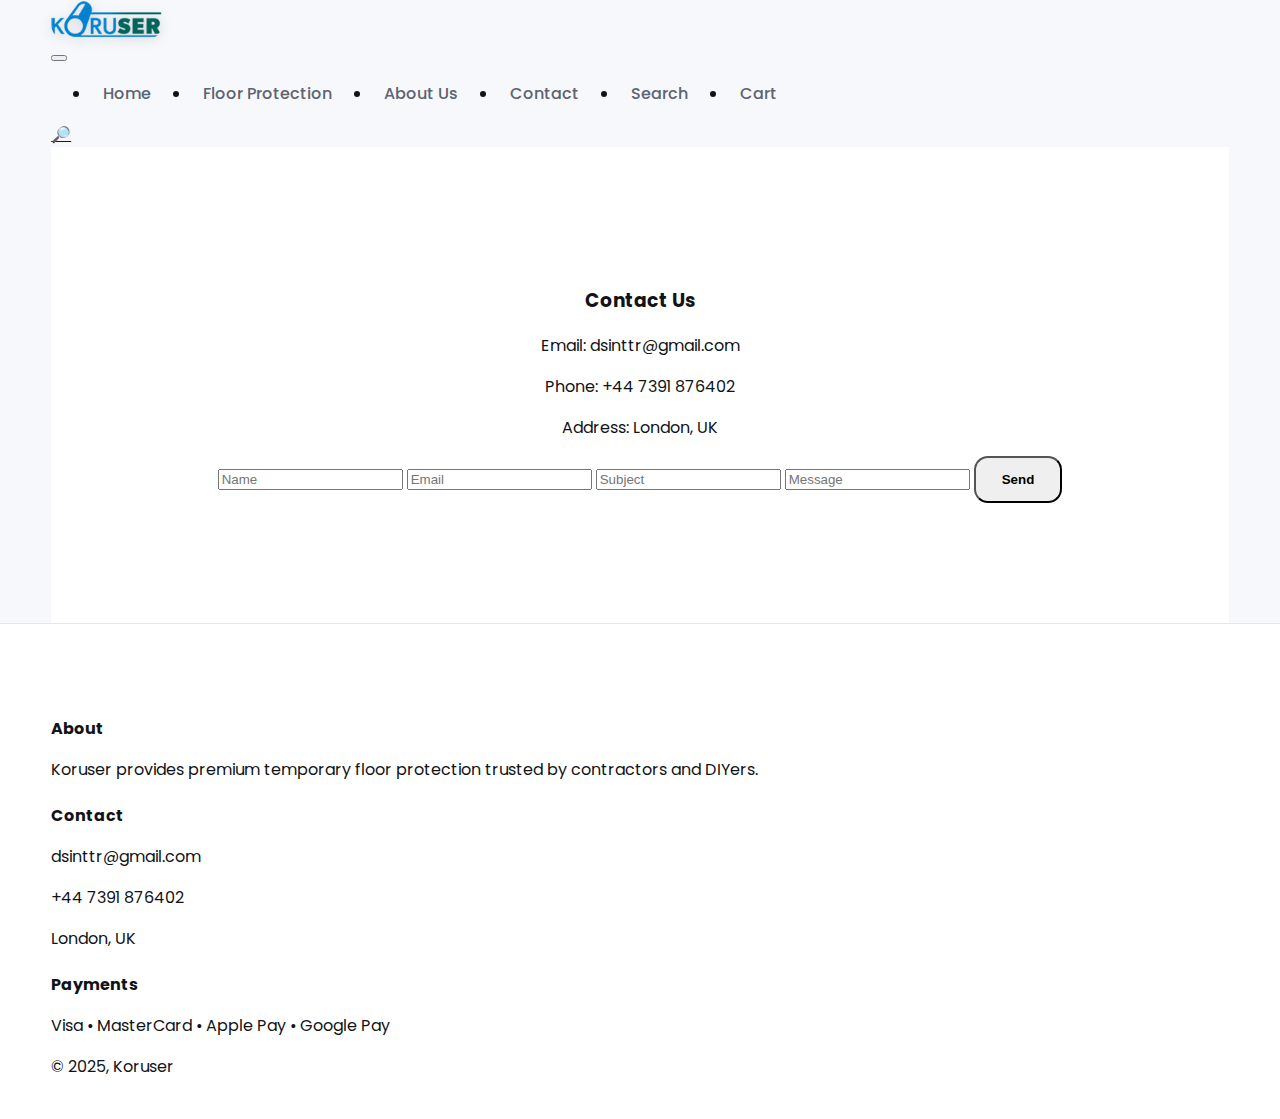
<file: contact.html>
<!doctype html>
<html lang="en">
<head>
  <meta charset="utf-8" />
  <meta name="viewport" content="width=device-width,initial-scale=1" />
  <title>Contact — Koruser</title>
  <link href="https://fonts.googleapis.com/css2?family=Poppins:wght@400;500;600;700&display=swap" rel="stylesheet" />
  <link rel="stylesheet" href="styles.css" />
</head>
<body>


  <!-- Header -->
  <header class="site-header">
    <div class="container header__bar">
      <a class="brand" href="index.html">
        <img src="logo.avif" alt="Koruser" />
      </a>

      <button class="nav__btn" id="navBtn" aria-label="Toggle menu" aria-expanded="false">
        <span></span>
      </button>

      <nav class="nav" id="nav">
        <ul>
          <li><a href="index.html">Home</a></li>
          <li><a href="floor-protection.html">Floor Protection</a></li>
          <li><a href="about.html">About Us</a></li>
          <li><a href="contact.html">Contact</a></li>
          <li><a href="search.html">Search</a></li>
          <li><a href="cart.html">Cart</a></li>
        </ul>
      </nav>

      <div class="header__actions">
        <a class="icon-btn" href="search.html" aria-label="Search">🔎</a>
      </div>
    </div>
  </header>

<main class="container">
  <section class="subscribe">
    <h3>Contact Us</h3>
    <p>Email: dsinttr@gmail.com</p>
    <p>Phone: +44 7391 876402</p>
    <p>Address: London, UK</p>
    <form onsubmit="event.preventDefault(); alert('Message sent!');">
      <input type="text" placeholder="Name" required />
      <input type="email" placeholder="Email" required />
      <input type="text" placeholder="Subject" required />
      <input type="text" placeholder="Message" required />
      <button class="btn" type="submit">Send</button>
    </form>
  </section>
</main>

  <footer>
    <div class="container footer__grid">
      <div class="about">
        <h4>About</h4>
        <p>Koruser provides premium temporary floor protection trusted by contractors and DIYers.</p>
      </div>
      <div class="contact">
        <h4>Contact</h4>
        <p>dsinttr@gmail.com</p>
        <p>+44 7391 876402</p>
        <p>London, UK</p>
      </div>
      <div class="payments">
        <h4>Payments</h4>
        <p>Visa • MasterCard • Apple Pay • Google Pay</p>
      </div>
      <div class="legal">© 2025, Koruser</div>
    </div>
  </footer>

<script src="script.js"></script>
</body>
</html>
</file>
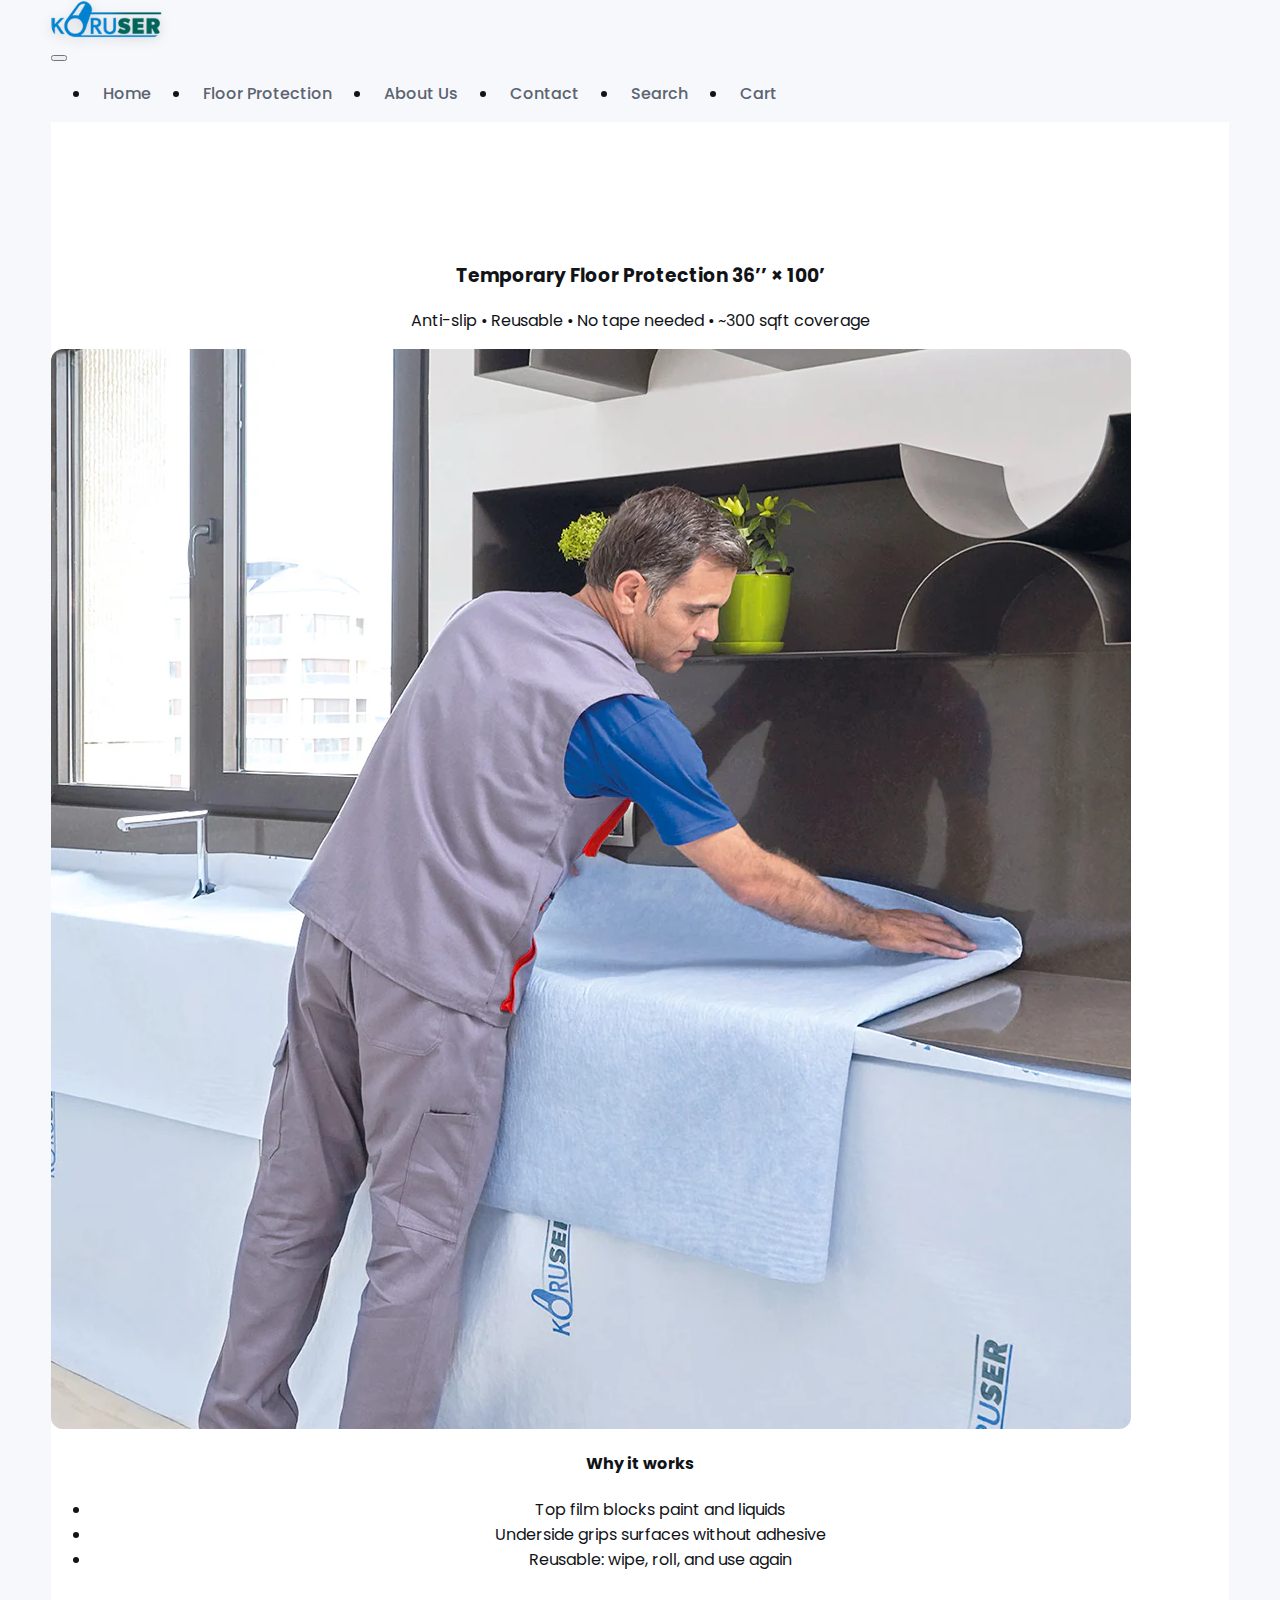
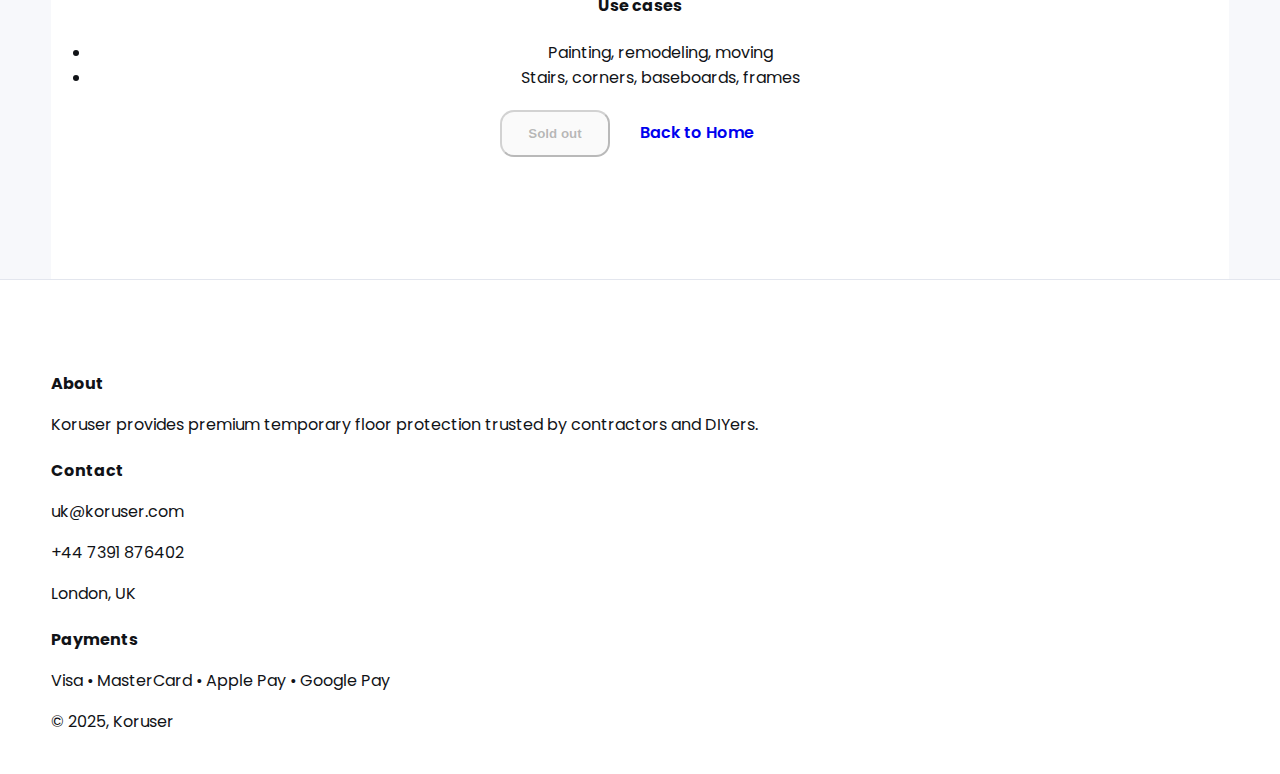
<file: floor-protection.html>
<!doctype html>
<html lang="en">
<head>
  <meta charset="utf-8" />
  <meta name="viewport" content="width=device-width,initial-scale=1" />
  <title>Floor Protection — Koruser</title>
  <link href="https://fonts.googleapis.com/css2?family=Poppins:wght@400;500;600;700&display=swap" rel="stylesheet" />
  <link rel="stylesheet" href="styles.css" />
</head>
<body>

 

  <!-- Header -->
  <header class="site-header">
    <div class="container header__bar">
      <a class="brand" href="index.html">
        <img src="logo.avif" alt="Koruser" />
      </a>

      <button class="nav__btn" id="navBtn" aria-label="Toggle menu" aria-expanded="false">
        <span></span>
      </button>

      <nav class="nav" id="nav">
        <ul>
          <li><a href="index.html">Home</a></li>
          <li><a href="floor-protection.html">Floor Protection</a></li>
          <li><a href="about.html">About Us</a></li>
          <li><a href="contact.html">Contact</a></li>
          <li><a href="search.html">Search</a></li>
          <li><a href="cart.html">Cart</a></li>
        </ul>
      </nav>
    </div>
  </header>

<main class="container">
  <section class="subscribe">
    <h3>Temporary Floor Protection 36’’ × 100’</h3>
    <p class="meta">Anti-slip • Reusable • No tape needed • ~300 sqft coverage</p>
    <img src="easyapplication.jpg" alt="Roll on floor" style="border-radius:12px; margin:10px 0;" />
    <h4>Why it works</h4>
    <ul>
      <li>Top film blocks paint and liquids</li>
      <li>Underside grips surfaces without adhesive</li>
      <li>Reusable: wipe, roll, and use again</li>
    </ul>
    <h4>Use cases</h4>
    <ul>
      <li>Painting, remodeling, moving</li>
      <li>Stairs, corners, baseboards, frames</li>
    </ul>
    <div class="product__actions">
      <button class="btn" disabled>Sold out</button>
      <a class="btn btn--ghost" href="index.html#shop">Back to Home</a>
    </div>
  </section>
</main>

  <footer>
    <div class="container footer__grid">
      <div class="about">
        <h4>About</h4>
        <p>Koruser provides premium temporary floor protection trusted by contractors and DIYers.</p>
      </div>
      <div class="contact">
        <h4>Contact</h4>
        <p>uk@koruser.com</p>
        <p>+44 7391 876402</p>
        <p>London, UK</p>
      </div>
      <div class="payments">
        <h4>Payments</h4>
        <p>Visa • MasterCard • Apple Pay • Google Pay</p>
      </div>
      <div class="legal">© 2025, Koruser</div>
    </div>
  </footer>

<script src="script.js"></script>
</body>
</html>
</file>
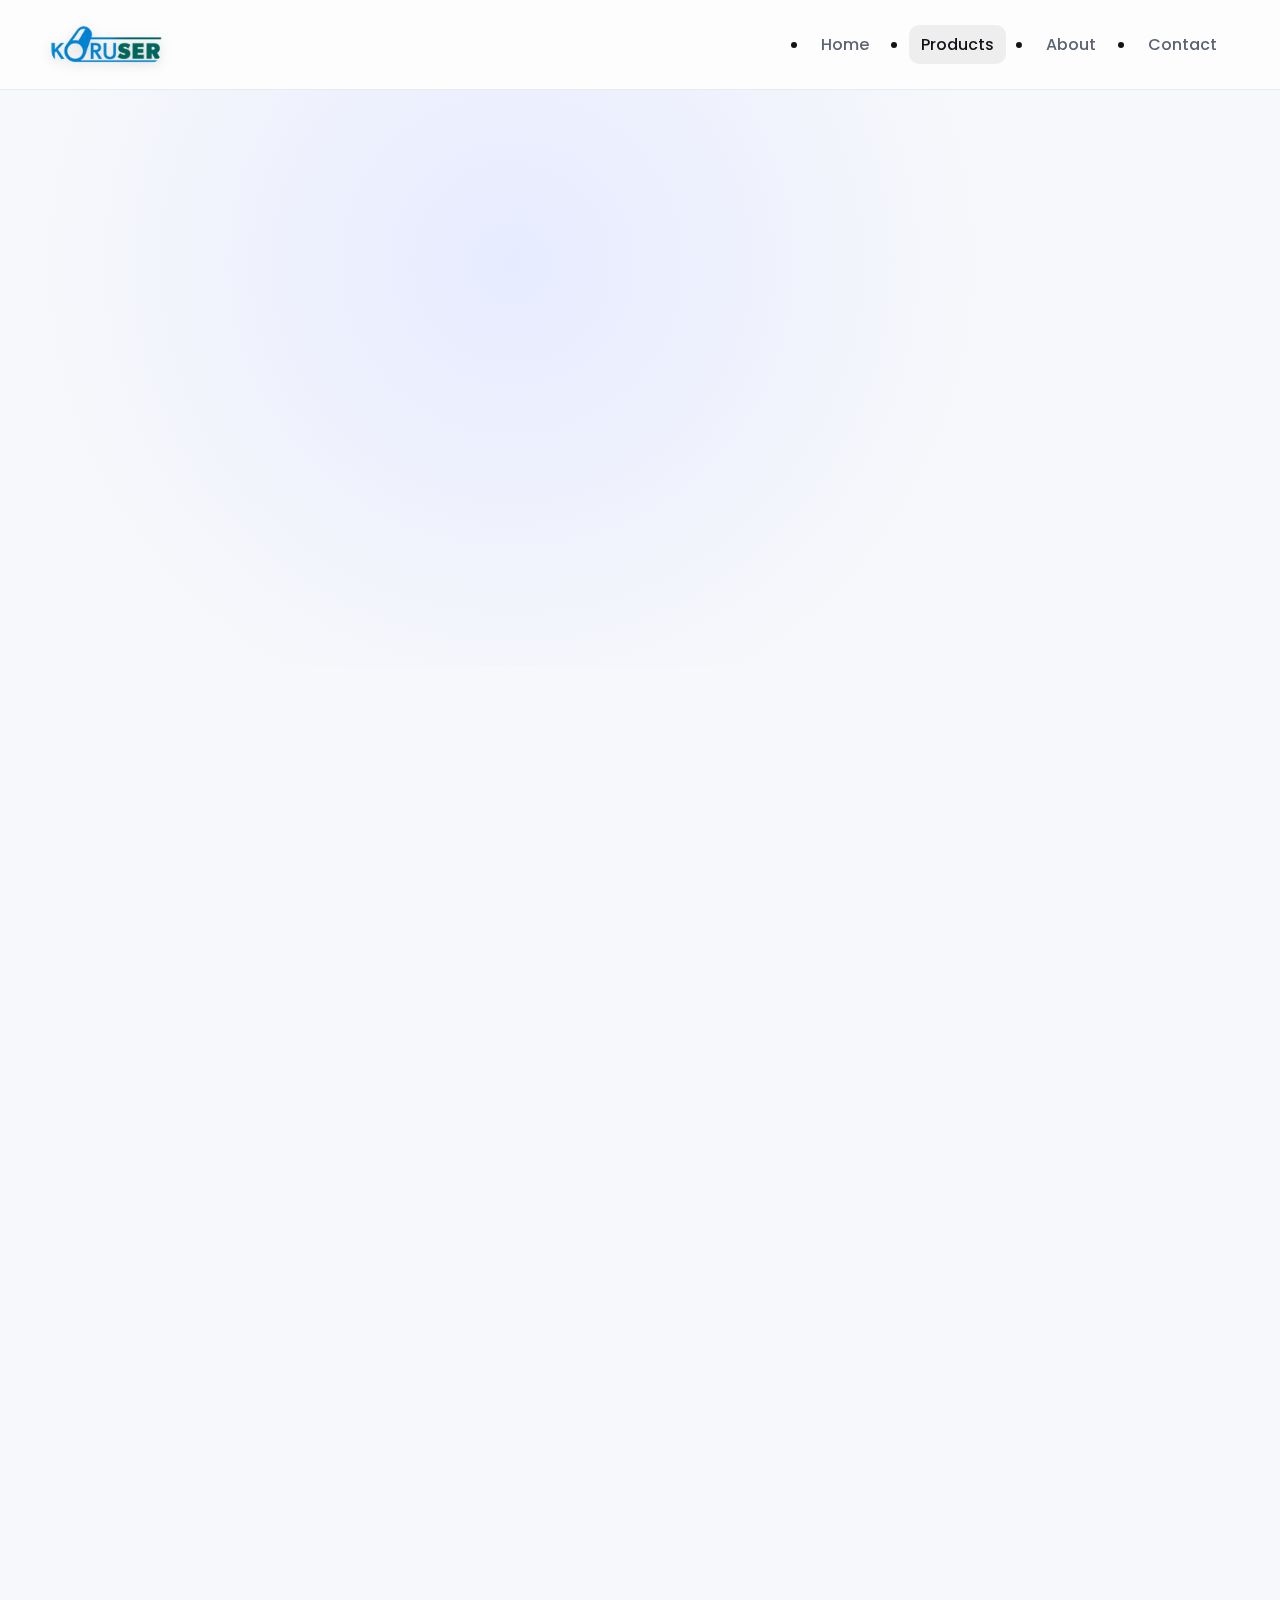
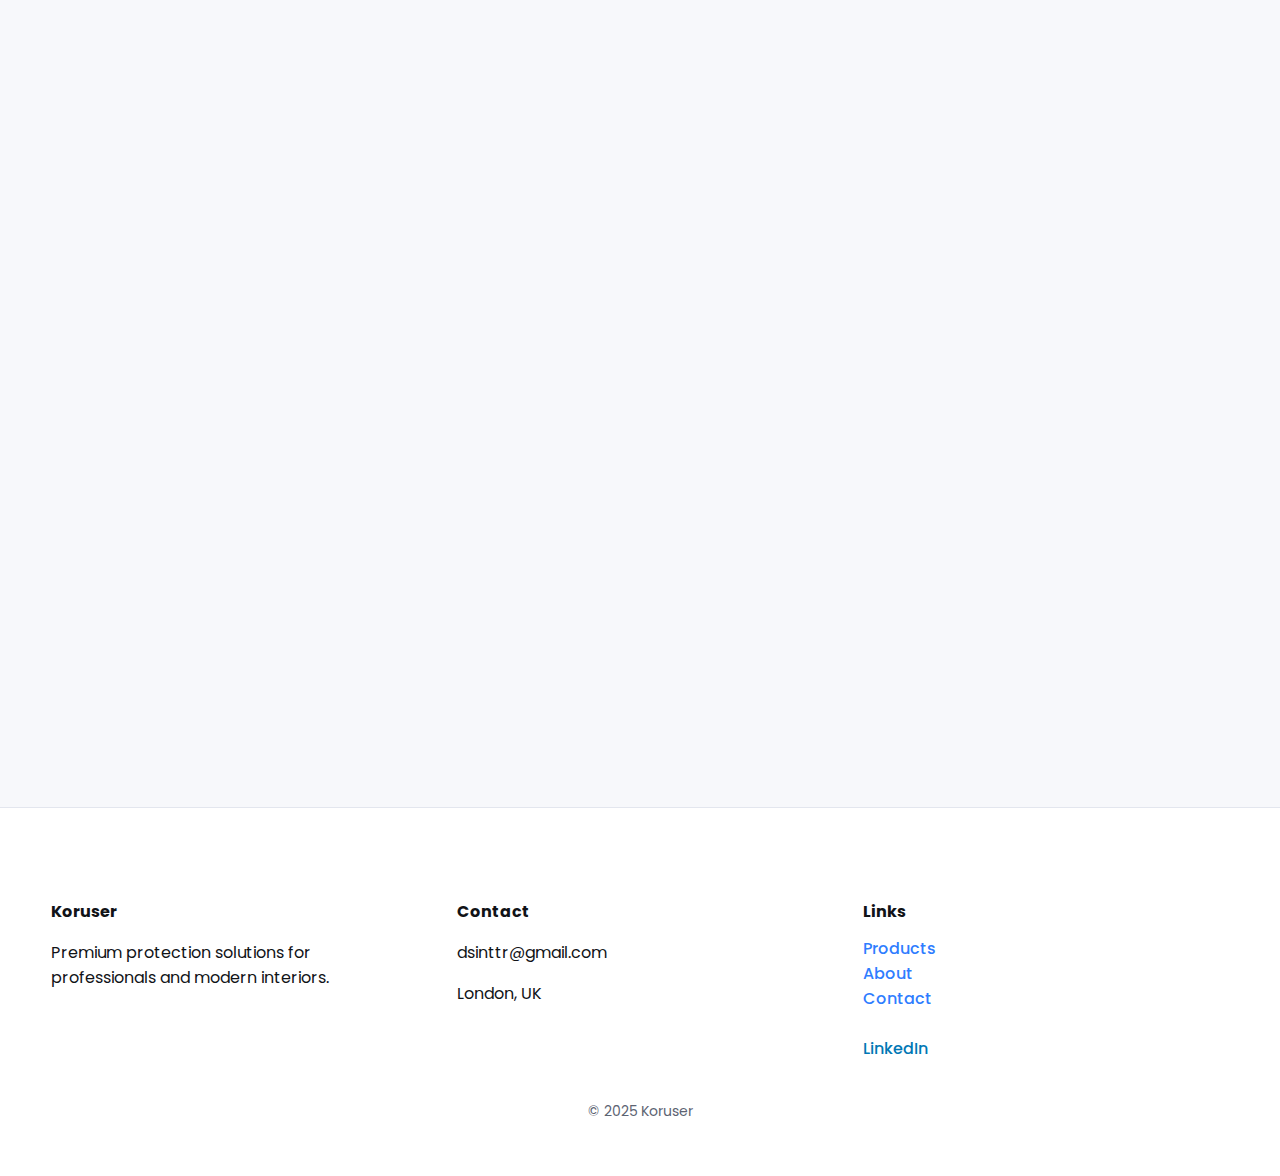
<file: products.html>
<!doctype html>
<html lang="en" data-theme="light">
<head>
  <meta charset="utf-8"/>
  <meta name="viewport" content="width=device-width, initial-scale=1"/>
  <title>Products — Koruser</title>

  <link href="https://fonts.googleapis.com/css2?family=Poppins:wght@300;400;500;600;700&display=swap" rel="stylesheet"/>
  <link rel="stylesheet" href="styles.css"/>
</head>

<body>

<!-- HEADER -->
<header id="header" class="header">
  <div class="container header-inner">

    <a href="index.html" class="brand">
      <img src="logo.avif" alt="Koruser">
    </a>

    <button id="menuBtn" class="menu-btn"><span></span><span></span><span></span></button>

    <nav id="nav" class="nav">
      <ul>
        <li><a href="index.html">Home</a></li>
        <li><a class="active" href="products.html">Products</a></li>
        <li><a href="about.html">About</a></li>
        <li><a href="contact.html">Contact</a></li>
      </ul>
    </nav>

  </div>
</header>

<!-- FULLSCREEN MOBILE MENU -->
<div id="mobileMenu" class="mobile-menu">
  <ul>
    <li><a href="index.html">Home</a></li>
    <li><a class="active" href="products.html">Products</a></li>
    <li><a href="about.html">About</a></li>
    <li><a href="contact.html">Contact</a></li>
  </ul>
</div>

<!-- HERO -->
<section class="hero hero-products">
  <div class="hero-gradient"></div>

  <div class="container hero-inner animate">
    <h1 class="hero-title">Our Essentials</h1>
    <p class="hero-subtitle">
      A curated selection of premium protection materials engineered for 
      durability, performance, and modern design.
    </p>
  </div>
</section>

<!-- PRODUCT SECTION 1 -->
<section class="showcase">
  <div class="container animate">

    <div class="editorial-product">
      <img src="easyapplication.jpg" alt="Floor Protection Roll">
      <div class="editorial-text">
        <h3>Temporary Floor Protection 36'' × 100'</h3>
        <p>
          Designed for professionals seeking reliable, re-usable protection. 
          Anti-slip, heavy-duty, and engineered for clean application.
        </p>
        <a href="https://www.amazon.co.uk/Temporary-Floor-Protection-100-Heavy-Duty/dp/B07PG34ZBJ"
           target="_blank" class="btn btn-primary">View on Amazon</a>
      </div>
    </div>

    <div class="editorial-product reverse">
      <img src="81Qr2PwCPbL._AC_SL1500_.jpg" alt="Microfiber Cloths">
      <div class="editorial-text">
        <h3>Microfiber Cleaning Cloths — 12 Pack</h3>
        <p>
          Ultra-absorbent, lint-free cleaning cloths designed for kitchens, cars,
          glass, electronics, and every surface that requires precision.
        </p>
        <a href="https://www.amazon.co.uk/dp/B09X5HWQ48"
           target="_blank" class="btn btn-primary">View on Amazon</a>
      </div>
    </div>

  </div>
</section>

<!-- IMAGE STRIP -->
<section class="image-strip">
  <div class="container strip-grid animate">
    <img src="paintproof.jpg" alt="">
    <img src="savemoney.jpg" alt="">
    <img src="absorbent.jpg" alt="">
  </div>
</section>

<!-- FOOTER -->
<footer>
  <div class="container footer-grid">

    <div>
      <h4>Koruser</h4>
      <p>Premium protection solutions for professionals and modern interiors.</p>
    </div>

    <div>
      <h4>Contact</h4>
      <p>dsinttr@gmail.com</p>
      <p>London, UK</p>
    </div>

    <div>
      <h4>Links</h4>
      <a href="products.html">Products</a><br>
      <a href="about.html">About</a><br>
      <a href="contact.html">Contact</a><br><br>
      <a href="https://www.linkedin.com/company/koruseruk/?viewAsMember=true" 
         class="linkedin" target="_blank">LinkedIn</a>
    </div>

  </div>

  <p class="footer-bottom">© 2025 Koruser</p>
</footer>

<!-- SECRET THEME HOTSPOT -->
<div id="themeHotspot"></div>

<script src="script.js"></script>

</body>
</html>
</file>
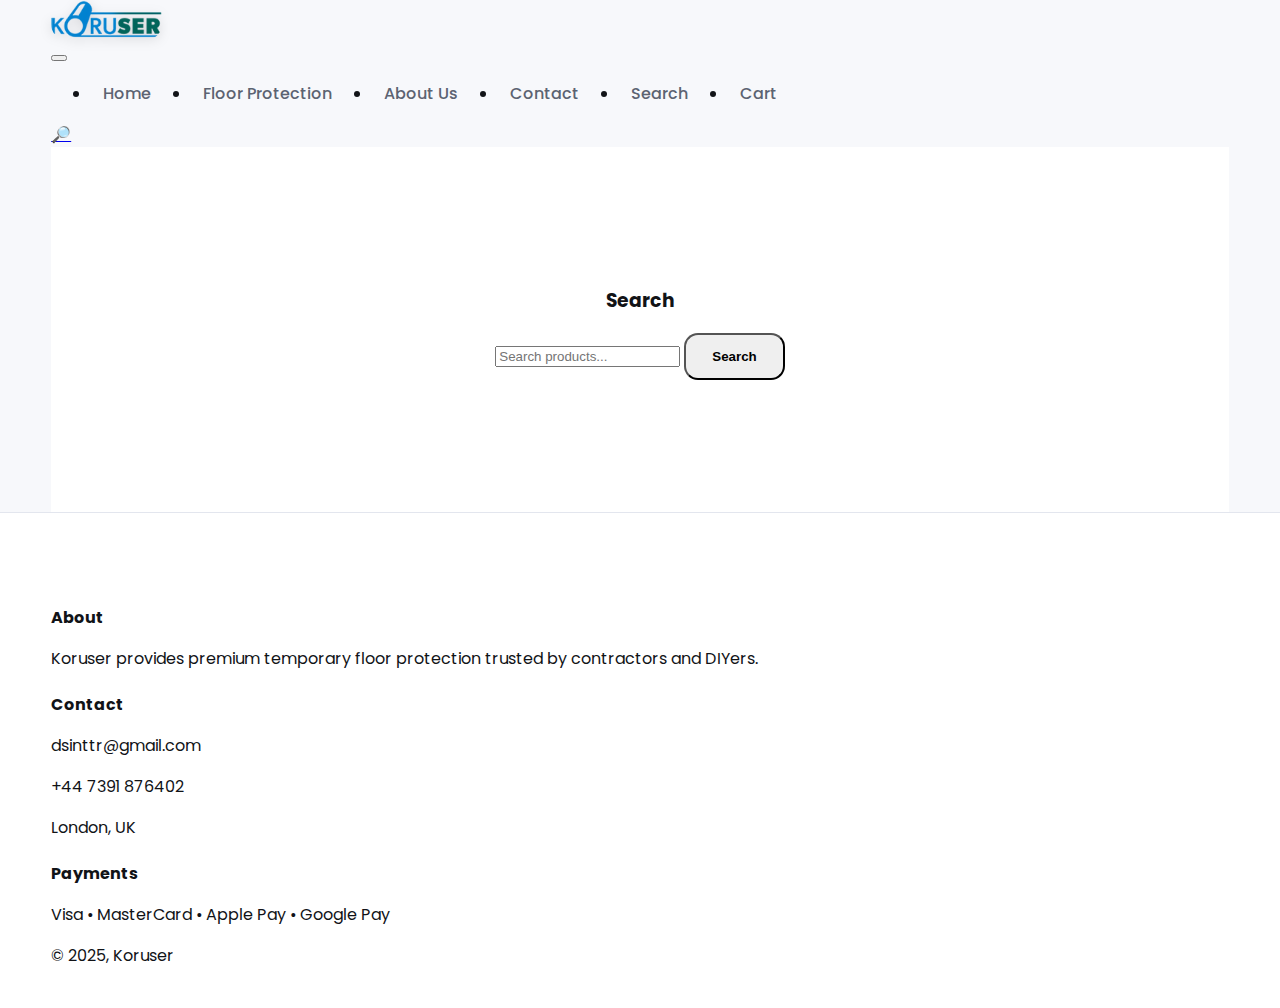
<file: search.html>
<!doctype html>
<html lang="en">
<head>
  <meta charset="utf-8" />
  <meta name="viewport" content="width=device-width,initial-scale=1" />
  <title>Search — Koruser</title>
  <link href="https://fonts.googleapis.com/css2?family=Poppins:wght@400;500;600;700&display=swap" rel="stylesheet" />
  <link rel="stylesheet" href="styles.css" />
</head>
<body>

 

  <!-- Header -->
  <header class="site-header">
    <div class="container header__bar">
      <a class="brand" href="index.html">
        <img src="logo.avif" alt="Koruser" />
      </a>

      <button class="nav__btn" id="navBtn" aria-label="Toggle menu" aria-expanded="false">
        <span></span>
      </button>

      <nav class="nav" id="nav">
        <ul>
          <li><a href="index.html">Home</a></li>
          <li><a href="floor-protection.html">Floor Protection</a></li>
          <li><a href="about.html">About Us</a></li>
          <li><a href="contact.html">Contact</a></li>
          <li><a href="search.html">Search</a></li>
          <li><a href="cart.html">Cart</a></li>
        </ul>
      </nav>

      <div class="header__actions">
        <a class="icon-btn" href="search.html" aria-label="Search">🔎</a>
      </div>
    </div>
  </header>

<main class="container">
  <section class="subscribe">
    <h3>Search</h3>
    <form onsubmit="event.preventDefault()">
      <input id="q" type="search" placeholder="Search products..." />
      <button class="btn" type="button" onclick="doSearch()">Search</button>
    </form>
    <div id="results" style="margin-top:12px"></div>
  </section>
</main>

  <footer>
    <div class="container footer__grid">
      <div class="about">
        <h4>About</h4>
        <p>Koruser provides premium temporary floor protection trusted by contractors and DIYers.</p>
      </div>
      <div class="contact">
        <h4>Contact</h4>
        <p>dsinttr@gmail.com</p>
        <p>+44 7391 876402</p>
        <p>London, UK</p>
      </div>
      <div class="payments">
        <h4>Payments</h4>
        <p>Visa • MasterCard • Apple Pay • Google Pay</p>
      </div>
      <div class="legal">© 2025, Koruser</div>
    </div>
  </footer>

<script>
const items = [
  { title: 'Temporary Floor Protection 36’’ × 100’', url: 'floor-protection.html', tags: ['floor','roll','anti-slip','reusable'] },
  { title: 'Garage Floor Protection', url: '#', tags: ['garage','absorbent'] },
  { title: 'Urinal Carpet', url: '#', tags: ['carpet','odor'] }
];
function doSearch(){
  const q = document.getElementById('q').value.toLowerCase().trim();
  const rows = items.filter(i => i.title.toLowerCase().includes(q) || i.tags.some(t => t.includes(q)));
  const el = document.getElementById('results');
  if(!q){ el.innerHTML = '<p class="muted">Type something to search.</p>'; return; }
  if(rows.length===0){ el.innerHTML = '<p>No results.</p>'; return; }
  el.innerHTML = rows.map(i => `<p><a class="btn-link" href="${i.url}">${i.title}</a></p>`).join('');
}
</script>
<script src="script.js"></script>
</body>
</html>
</file>
<file: styles.css>
/* ============================================================
   GLOBAL RESET + BASE
   ============================================================ */

*,
*::before,
*::after {
  box-sizing: border-box;
}

html {
  scroll-behavior: smooth;
  -webkit-font-smoothing: antialiased;
}

body {
  margin: 0;
  font-family: 'Poppins', sans-serif;
  background: var(--bg);
  color: var(--text);
  overflow-x: hidden;
  transition: background .4s ease, color .4s ease;
}

/* Light theme (default) */
:root {
  --bg: #f7f8fb;
  --bg-alt: #ffffff;
  --text: #111317;
  --text-sub: #5c6372;
  --border: #e3e6ee;
  --card-shadow: 0 20px 50px rgba(0,0,0,0.06);
}

/* Dark theme */
[data-theme="dark"] {
  --bg: #0d0f12;
  --bg-alt: #14171c;
  --text: #f5f6f9;
  --text-sub: #8d95a6;
  --border: #2a2d34;
  --card-shadow: 0 20px 50px rgba(0,0,0,0.55);
}

img {
  max-width: 100%;
  display: block;
  border-radius: 16px;
}

.container {
  width: min(1200px, 92%);
  margin: auto;
}



/* ============================================================
   HEADER — Glass Floating
   ============================================================ */

.header {
  position: sticky;
  top: 0;
  z-index: 100;
  backdrop-filter: blur(18px);
  background: rgba(255,255,255,0.72);
  padding: 16px 0;
  border-bottom: 1px solid rgba(200,205,220,0.4);
}

[data-theme="dark"] .header {
  background: rgba(20,20,20,0.65);
  border-bottom-color: rgba(255,255,255,0.08);
}

.header-inner {
  display: flex;
  align-items: center;
  justify-content: space-between;
}

.brand img {
  height: 40px;
  filter: drop-shadow(0 3px 6px rgba(0,0,0,0.15));
}


/* ======================= NAV (desktop) ======================= */

.nav ul {
  display: flex;
  gap: 28px;
}

.nav a {
  text-decoration: none;
  color: var(--text-sub);
  font-weight: 500;
  padding: 8px 12px;
  border-radius: 10px;
  transition: .25s;
}

.nav a:hover,
.nav a.active {
  background: rgba(0,0,0,0.06);
  color: var(--text);
}

[data-theme="dark"] .nav a:hover,
[data-theme="dark"] .nav a.active {
  background: rgba(255,255,255,0.08);
}


/* ======================= MOBILE MENU BUTTON ======================= */

.menu-btn {
  display: none;
  flex-direction: column;
  gap: 5px;
  width: 38px;
  background: transparent;
  border: none;
  cursor: pointer;
}

.menu-btn span {
  height: 3px;
  border-radius: 3px;
  background: var(--text);
  width: 100%;
  transition: .3s;
}

@media (max-width: 900px) {
  .menu-btn { display: flex; }
  .nav { display: none; }
}



/* ======================= MOBILE MENU (fullscreen) ======================= */

.mobile-menu {
  position: fixed;
  inset: 0;
  background: var(--bg-alt);
  backdrop-filter: blur(20px);
  padding-top: 120px;
  display: flex;
  justify-content: center;
  transform: translateY(-100%);
  transition: transform .45s cubic-bezier(.16,.67,.43,1);
  z-index: 200;
}

.mobile-menu.open {
  transform: translateY(0);
}

.mobile-menu ul {
  list-style: none;
  padding: 0;
  margin: 0;
  text-align: center;
}

.mobile-menu li {
  margin-bottom: 24px;
}

.mobile-menu a {
  text-decoration: none;
  font-size: 26px;
  color: var(--text);
  font-weight: 600;
}



/* ============================================================
   HERO — Cinematic Gradient Hero (No Images)
   ============================================================ */

.hero {
  position: relative;
  padding: 160px 0 180px;
  overflow: hidden;
}

/* soft cinematic gradient */
.hero::before {
  content: "";
  position: absolute;
  inset: 0;
  background: radial-gradient(circle at 40% 30%,
    #e6ebff 0%,
    #f7f8fb 55%,
    #f7f8fb 100%
  );
  z-index: -1;
  opacity: 1;
}

[data-theme="dark"] .hero::before {
  background: radial-gradient(circle at 40% 30%,
    #1a1b25 0%,
    #0d0f12 80%,
    #0d0f12 100%
  );
}

.hero-inner {
  max-width: 760px;
}

.hero-title {
  font-size: clamp(44px, 7vw, 84px);
  line-height: 1.05;
  font-weight: 700;
  margin: 0 0 20px;
  letter-spacing: -1px;
}

.hero-title span {
  color: #2f7dff;
}

[data-theme="dark"] .hero-title span {
  color: #7aa7ff;
}

.hero-subtitle {
  font-size: 20px;
  max-width: 550px;
  color: var(--text-sub);
  margin-bottom: 36px;
  line-height: 1.55;
}

.hero-actions {
  display: flex;
  gap: 18px;
}



/* ============================================================
   BUTTONS — Minimal Premium
   ============================================================ */

.btn {
  padding: 14px 26px;
  border-radius: 14px;
  text-decoration: none;
  font-weight: 600;
  display: inline-block;
  transition: .25s;
}

.btn-primary {
  background: #2f7dff;
  color: white;
  box-shadow: 0 10px 30px rgba(47,125,255,.28);
}

.btn-primary:hover {
  background: #2363cc;
}

.btn-ghost {
  border: 1px solid var(--border);
  color: var(--text);
  background: transparent;
}

.btn-ghost:hover {
  background: rgba(0,0,0,0.05);
}

[data-theme="dark"] .btn-ghost:hover {
  background: rgba(255,255,255,0.06);
}



/* ============================================================
   EDITORIAL TEXT SECTION
   ============================================================ */

.editorial {
  padding: 120px 0;
  text-align: center;
}

.editorial-title {
  font-size: 46px;
  margin-bottom: 14px;
  font-weight: 700;
}

.editorial-body {
  max-width: 660px;
  margin: auto;
  color: var(--text-sub);
  font-size: 20px;
  line-height: 1.65;
}



/* ============================================================
   IMAGE STRIP (Luxury Magazine Style)
   ============================================================ */

.image-strip {
  padding: 40px 0 120px;
}

.strip-grid {
  display: grid;
  grid-template-columns: repeat(3,1fr);
  gap: 24px;
}

.strip-grid img {
  height: 340px;
  object-fit: cover;
  border-radius: 22px;
}

@media (max-width: 900px) {
  .strip-grid {
    grid-template-columns: 1fr;
  }
  .strip-grid img {
    height: 260px;
  }
}



/* ============================================================
   EDITORIAL PRODUCT SECTIONS
   ============================================================ */

.showcase {
  padding: 40px 0 120px;
}

.section-heading {
  text-align: center;
  font-size: 40px;
  margin-bottom: 60px;
}

.editorial-product {
  display: grid;
  grid-template-columns: 1fr 1fr;
  gap: 46px;
  margin-bottom: 110px;
  align-items: center;
}

.editorial-product.reverse {
  grid-template-columns: 1fr 1fr;
  direction: rtl;
}

.editorial-product.reverse .editorial-text {
  direction: ltr;
}

.editorial-product img {
  height: 430px;
  object-fit: cover;
  border-radius: 26px;
  box-shadow: var(--card-shadow);
}

.editorial-text h3 {
  font-size: 30px;
  margin-bottom: 10px;
}

.editorial-text p {
  color: var(--text-sub);
  font-size: 18px;
  margin-bottom: 24px;
}

@media (max-width: 900px) {
  .editorial-product,
  .editorial-product.reverse {
    grid-template-columns: 1fr;
    direction: ltr;
  }
  .editorial-product img {
    height: 260px;
  }
}



/* ============================================================
   VIDEO SECTION — Cinematic Wide Block
   ============================================================ */

.video {
  padding: 60px 0 140px;
  text-align: center;
}

.video-frame {
  position: relative;
  width: 100%;
  height: 420px;
  border-radius: 28px;
  overflow: hidden;
  box-shadow: var(--card-shadow);
}

@media (max-width: 600px) {
  .video-frame {
    height: 260px;
  }
}

.video-play {
  position: absolute;
  inset: 0;
  margin: auto;
  width: 86px;
  height: 86px;
  border-radius: 50%;
  background: var(--bg-alt);
  border: 1px solid var(--border);
  box-shadow: var(--card-shadow);
  font-size: 30px;
  cursor: pointer;
  transition: .25s;
}

.video-play:hover {
  transform: scale(1.06);
}

.video-caption {
  margin-top: 16px;
  color: var(--text-sub);
}



/* ============================================================
   SUBSCRIBE SECTION
   ============================================================ */

.subscribe {
  background: var(--bg-alt);
  padding: 120px 0;
  text-align: center;
}

.subscribe-inner h2 {
  font-size: 38px;
}

.subscribe-inner p {
  color: var(--text-sub);
  margin-bottom: 24px;
}

.subscribe-form {
  max-width: 440px;
  margin: auto;
  display: grid;
  grid-template-columns: 1fr auto;
  gap: 14px;
}

.subscribe-form input {
  padding: 14px;
  border-radius: 12px;
  border: 1px solid var(--border);
  background: var(--bg);
  color: var(--text);
}

@media (max-width: 600px) {
  .subscribe-form {
    grid-template-columns: 1fr;
  }
}



/* ============================================================
   FOOTER
   ============================================================ */

footer {
  background: var(--bg-alt);
  padding: 70px 0 40px;
  border-top: 1px solid var(--border);
}

.footer-grid {
  display: grid;
  gap: 40px;
  grid-template-columns: repeat(auto-fit,minmax(260px,1fr));
}

footer h4 {
  margin-bottom: 12px;
}

footer a {
  color: #2f7dff;
  text-decoration: none;
  font-weight: 500;
}

.linkedin {
  color: #0077b5 !important;
}

.footer-bottom {
  text-align: center;
  margin-top: 40px;
  font-size: 14px;
  color: var(--text-sub);
}



/* ============================================================
   SCROLL ANIMATIONS
   ============================================================ */

.animate {
  opacity: 0;
  transform: translateY(45px);
  transition: 0.9s cubic-bezier(.16,.67,.36,1);
}

.animate.show {
  opacity: 1;
  transform: translateY(0);
}



/* ============================================================
   SECRET THEME TOGGLE HOTSPOT
   ============================================================ */

#themeHotspot {
  position: fixed;
  left: 14px;
  bottom: 14px;
  width: 40px;
  height: 40px;
  z-index: 500;
  opacity: 0;
  cursor: pointer;
}
/* ============================================================
   CONTACT FORM (Apple Support style)
   ============================================================ */

.contact-form-section {
  padding: 40px 0 140px;
}

.contact-form {
  background: var(--bg-alt);
  padding: 40px;
  border-radius: 28px;
  box-shadow: var(--card-shadow);
  display: grid;
  gap: 26px;
}

.form-group {
  display: grid;
  gap: 8px;
}

.form-group label {
  font-weight: 600;
  font-size: 15px;
  color: var(--text);
}

.contact-form input,
.contact-form textarea {
  background: var(--bg);
  border: 1px solid var(--border);
  padding: 14px 16px;
  border-radius: 14px;
  font-size: 16px;
  color: var(--text);
  resize: none;
  transition: border .2s ease;
}

.contact-form input:focus,
.contact-form textarea:focus {
  outline: none;
  border-color: #2f7dff;
}

@media (max-width: 700px) {
  .contact-form {
    padding: 28px;
  }
}
/* ============================================================
   SEARCH PAGE (Apple Spotlight style)
   ============================================================ */

.search-section {
  padding: 60px 0 140px;
}

.search-box {
  width: 100%;
  max-width: 520px;
  margin: auto;
}

.search-box input {
  width: 100%;
  padding: 16px 22px;
  border-radius: 18px;
  border: 1px solid var(--border);
  background: var(--bg-alt);
  font-size: 18px;
  color: var(--text);
  transition: .25s;
  box-shadow: var(--card-shadow);
}

.search-box input:focus {
  outline: none;
  border-color: #2f7dff;
}

.search-results {
  margin-top: 34px;
  max-width: 520px;
  margin-left: auto;
  margin-right: auto;
}

.search-item {
  background: var(--bg-alt);
  padding: 16px 22px;
  border-radius: 16px;
  margin-bottom: 14px;
  box-shadow: var(--card-shadow);
}

.search-item a {
  text-decoration: none;
  font-weight: 600;
  color: var(--text);
}

.no-results {
  color: var(--text-sub);
  text-align: center;
  margin-top: 14px;
}
/* ============================================================
   CART PAGE – Editorial Amazon Redirect
   ============================================================ */

.cart-section {
  padding: 40px 0 140px;
}

.cart-item {
  background: var(--bg-alt);
  padding: 32px;
  border-radius: 22px;
  margin-bottom: 30px;
  box-shadow: var(--card-shadow);
  display: flex;
  justify-content: space-between;
  align-items: center;
  gap: 28px;
}

.cart-info h3 {
  font-size: 26px;
  margin: 0 0 6px;
}

.cart-desc {
  margin: 0;
  color: var(--text-sub);
  font-size: 16px;
  line-height: 1.4;
}

.cart-note {
  margin-top: 30px;
  text-align: center;
  color: var(--text-sub);
  max-width: 640px;
  margin-left: auto;
  margin-right: auto;
  font-size: 17px;
  line-height: 1.6;
}

@media (max-width: 800px) {
  .cart-item {
    flex-direction: column;
    align-items: flex-start;
  }
  .cart-item .btn {
    width: 100%;
    text-align: center;
  }
}
.video-modal-content {
  width: 92%;
  max-width: 840px;
  aspect-ratio: 4 / 3; /* MUCH taller than 16:9 */
  background: black;
  border-radius: 18px;
  overflow: hidden;
  box-shadow: 0 25px 70px rgba(0,0,0,0.45);
}
.video-frame img {
  width: 100%;
  height: 100%;
  object-fit: cover; /* important */
}
.video-frame {
  width: 100%;
  max-width: 840px;
  margin: auto;
  aspect-ratio: 4 / 3;  /* or 5/6 if you want the taller look */
  border-radius: 22px;
  overflow: hidden;
  box-shadow: var(--card-shadow);
}
/* ============================================================
   MOBILE OPTIMIZATION — ONLY for screens under 768px
   ============================================================ */

@media (max-width: 768px) {

  /* Make hero buttons smaller */
  .hero-actions .btn {
    padding: 10px 18px;
    font-size: 14px;
    border-radius: 10px;
  }

  /* Reduce hero title/subtitle spacing */
  .hero-title {
    font-size: 34px !important;
  }
  .hero-subtitle {
    font-size: 16px !important;
    max-width: 90%;
  }

  /* PRODUCT IMAGES — Make smaller and centered */
  .editorial-product img {
    height: 200px !important; /* was 260px */
    margin-left: auto;
    margin-right: auto;
  }

  /* CENTER product blocks */
  .editorial-product,
  .editorial-product.reverse {
    text-align: center;
  }

  /* CENTER product text */
  .editorial-text {
    text-align: center;
  }

  /* CENTER product buttons */
  .editorial-text .btn {
    width: 70%;
    margin-left: auto;
    margin-right: auto;
    display: block;
    font-size: 15px;
    padding: 12px 0;
  }

  /* Reduce spacing between product blocks */
  .editorial-product {
    margin-bottom: 60px !important;
  }

  /* IMAGE STRIP — smaller */
  .strip-grid img {
    height: 180px !important; /* was 260px */
  }

  /* VIDEO FRAME — reduce height */
  .video-frame {
    aspect-ratio: 4 / 3 !important;
    border-radius: 14px !important;
  }

  /* SUBSCRIBE section spacing smaller */
  .subscribe {
    padding: 70px 0 !important;
  }

  /* Smaller subscribe input & button */
  .subscribe-form input,
  .subscribe-form button {
    padding: 12px !important;
    font-size: 15px !important;
  }

  /* FOOTER — turn horizontal (side by side) */
  footer .footer-grid {
    display: flex !important;
    flex-direction: row !important;
    flex-wrap: wrap;
    justify-content: space-between;
    text-align: left !important;
    gap: 20px !important;
  }

  footer .footer-grid > div {
    width: 45%;
    min-width: 130px;
  }

  .footer-bottom {
    margin-top: 30px !important;
  }
}
/* ============================================================
   HORIZONTAL IMAGE SLIDER — PREMIUM MOBILE/WEB DESIGN
   ============================================================ */

.image-slider-section {
  padding: 40px 0 80px;
}

.slider-wrapper {
  position: relative;
  width: 100%;
  overflow: hidden;
  padding: 0 20px;
}

.image-slider {
  display: flex;
  gap: 20px;
  overflow-x: auto;
  scroll-behavior: smooth;
  padding-bottom: 10px;
}

.image-slider::-webkit-scrollbar {
  display: none;
}

.image-slider img {
  height: 280px;
  width: auto;
  border-radius: 22px;
  flex-shrink: 0;
  object-fit: cover;
  box-shadow: var(--card-shadow);
}

/* SLIDER BUTTONS */
.slider-btn {
  position: absolute;
  top: 50%;
  transform: translateY(-50%);
  height: 44px;
  width: 44px;
  border-radius: 50%;
  border: none;
  background: rgba(255,255,255,0.85);
  backdrop-filter: blur(4px);
  box-shadow: 0 4px 10px rgba(0,0,0,0.15);
  font-size: 24px;
  cursor: pointer;
  z-index: 10;
  transition: 0.25s;
}

.slider-btn:hover {
  background: rgba(255,255,255,1);
}

.slider-btn.left {
  left: 5px;
}

.slider-btn.right {
  right: 5px;
}


/* MOBILE TUNING */
@media (max-width: 768px) {
  .image-slider img {
    height: 220px;
  }
  .slider-btn {
    height: 38px;
    width: 38px;
    font-size: 20px;
  }
}
/* ============================================================
   UNIVERSAL PRODUCT SLIDER
   ============================================================ */

.product-slider {
  position: relative;
  width: 100%;
  overflow: hidden;
  border-radius: 20px;
  box-shadow: var(--card-shadow);
}

.ps-track {
  display: flex;
  overflow-x: auto;
  scroll-behavior: smooth;
  gap: 0;
}

.ps-track::-webkit-scrollbar {
  display: none;
}

.product-slider img {
  width: 100%;
  height: 300px;
  object-fit: cover;
  flex-shrink: 0;
}

.ps-btn {
  position: absolute;
  top: 50%;
  transform: translateY(-50%);
  height: 42px;
  width: 42px;
  border-radius: 50%;
  border: none;
  font-size: 22px;
  background: rgba(255,255,255,0.8);
  backdrop-filter: blur(6px);
  cursor: pointer;
  z-index: 10;
}

.ps-btn.left  { left: 10px; }
.ps-btn.right { right: 10px; }

@media (max-width: 768px) {
  .product-slider img {
    height: 220px;
  }
  .ps-btn {
    height: 36px;
    width: 36px;
  }
}
/* ============================================================
   PRODUCT MINI SLIDER (Homepage)
   ============================================================ */

.product-slider {
  position: relative;
  width: 100%;
  max-width: 380px;
  margin: 0 auto;
  overflow: hidden;
  border-radius: 22px;
}

.product-images {
  display: flex;
  gap: 0;
  overflow-x: auto;
  scroll-behavior: smooth;
  scrollbar-width: none;
}

.product-images::-webkit-scrollbar {
  display: none;
}

.product-images img {
  width: 100%;
  height: 320px;
  object-fit: cover;
  border-radius: 22px;
  flex-shrink: 0;
}

/* ARROWS */
.prod-arrow {
  position: absolute;
  top: 50%;
  transform: translateY(-50%);
  height: 42px;
  width: 42px;
  border: none;
  border-radius: 50%;
  background: rgba(255,255,255,0.85);
  backdrop-filter: blur(6px);
  box-shadow: 0 4px 12px rgba(0,0,0,0.15);
  font-size: 22px;
  cursor: pointer;
  z-index: 20;
  transition: 0.25s ease;
}

.prod-arrow:hover {
  background: white;
}

.prod-arrow.left {
  left: 10px;
}

.prod-arrow.right {
  right: 10px;
}


/* MOBILE */
@media (max-width: 768px) {
  .product-images img {
    height: 230px;
  }
  .prod-arrow {
    height: 34px;
    width: 34px;
    font-size: 18px;
  }
}
/* Prevent arrow buttons from flipping in reverse layouts */
.editorial-product.reverse .product-slider {
  direction: ltr;
}
/* ============================================================
   SINGLE PHOTO VIEWER WITH TOGGLE BUTTONS
   ============================================================ */

.product-photo {
  position: relative;
  width: 100%;
  max-width: 380px;
  margin: 0 auto 20px;
}

.product-photo img {
  width: 100%;
  height: 320px;
  object-fit: cover;
  border-radius: 22px;
  box-shadow: var(--card-shadow);
}

.photo-btn {
  position: absolute;
  top: 50%;
  transform: translateY(-50%);
  height: 42px;
  width: 42px;
  border-radius: 50%;
  border: none;
  background: rgba(255,255,255,0.85);
  backdrop-filter: blur(6px);
  cursor: pointer;
  font-size: 22px;
  box-shadow: 0 4px 12px rgba(0,0,0,0.15);
  z-index: 30;
}

.photo-btn.left {
  left: 8px;
}

.photo-btn.right {
  right: 8px;
}

@media (max-width: 768px) {
  .product-photo img {
    height: 230px;
  }
  .photo-btn {
    height: 34px;
    width: 34px;
    font-size: 18px;
  }
}
/* ============================================================
   MOBILE — Make product images square
   ============================================================ */
@media (max-width: 768px) {

  .product-photo img {
    width: 100%;
    aspect-ratio: 1 / 1 !important;   /* Square */
    height: auto !important;
    object-fit: cover !important;
  }

  /* Slightly adjust container if needed */
  .product-photo {
    max-width: 220px;     /* adjusts square size */
    margin: 0 auto 20px;  /* center */
  }
}
</file>
